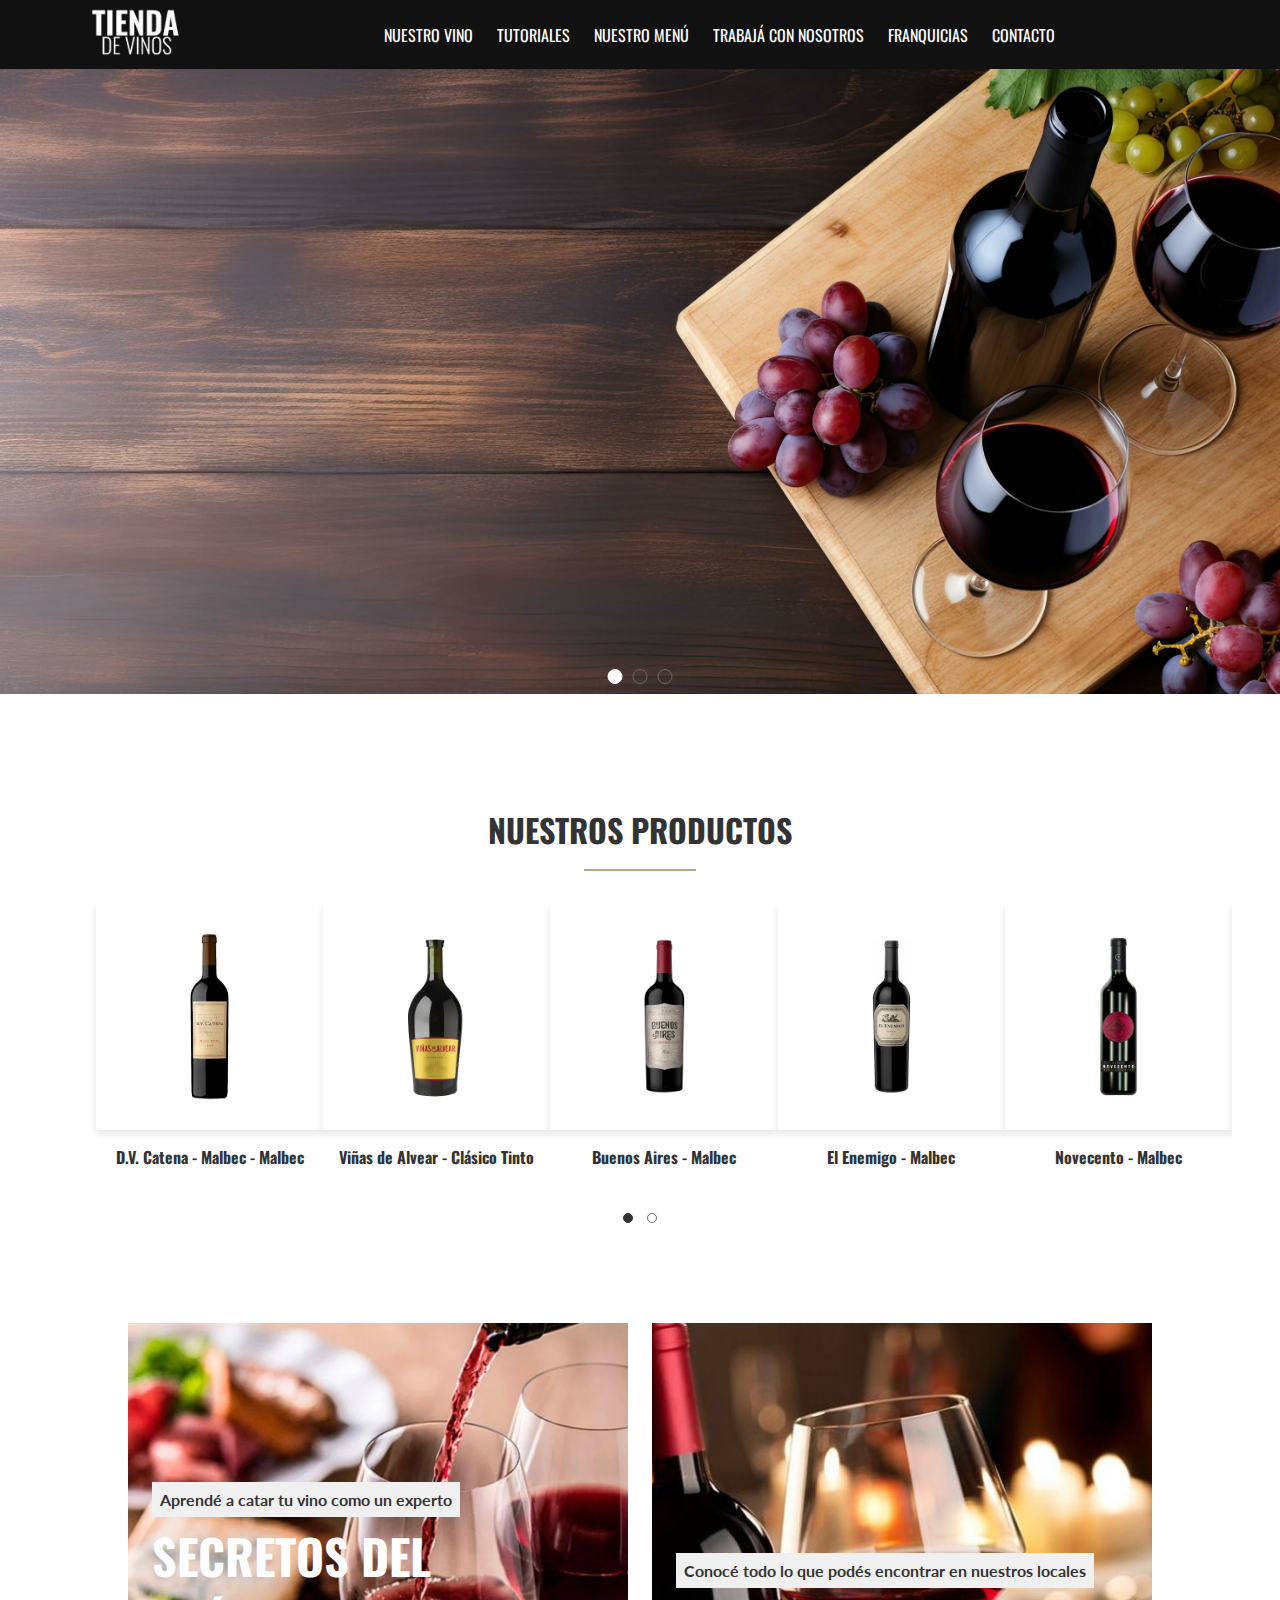
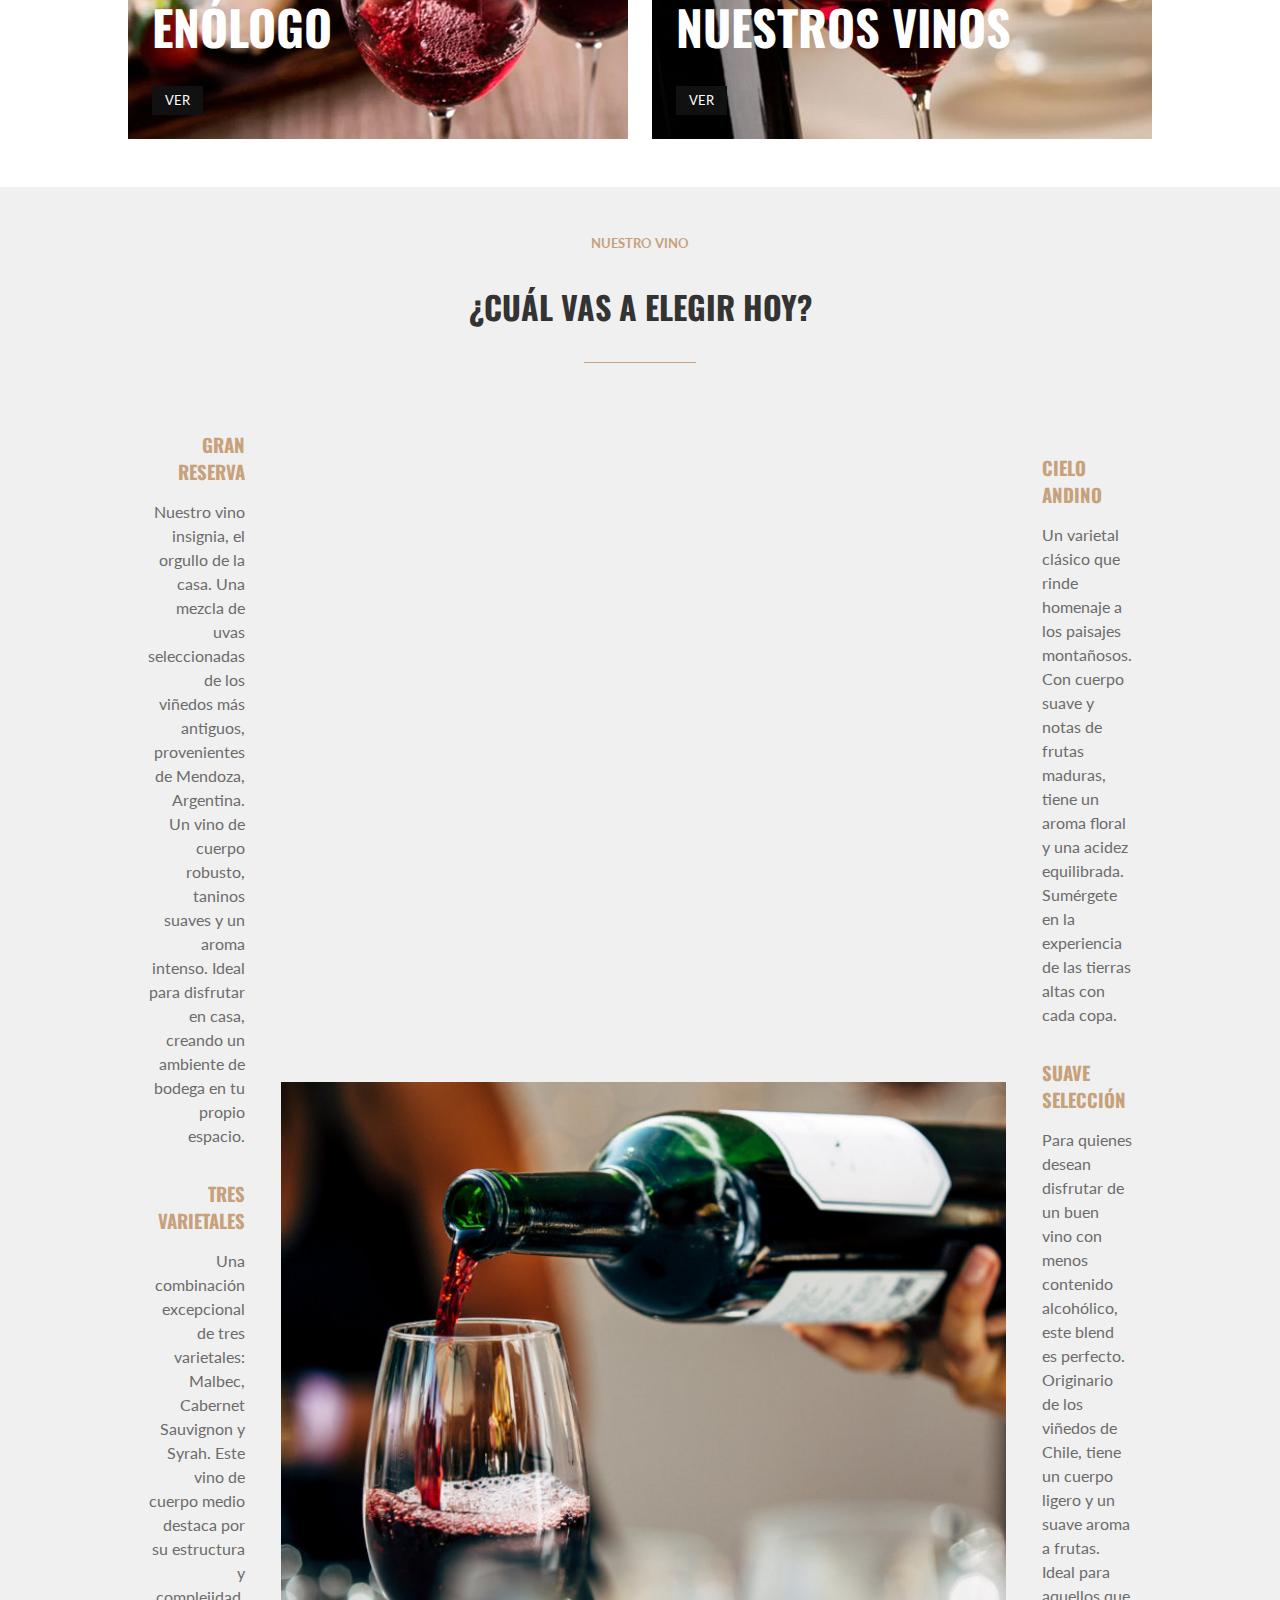
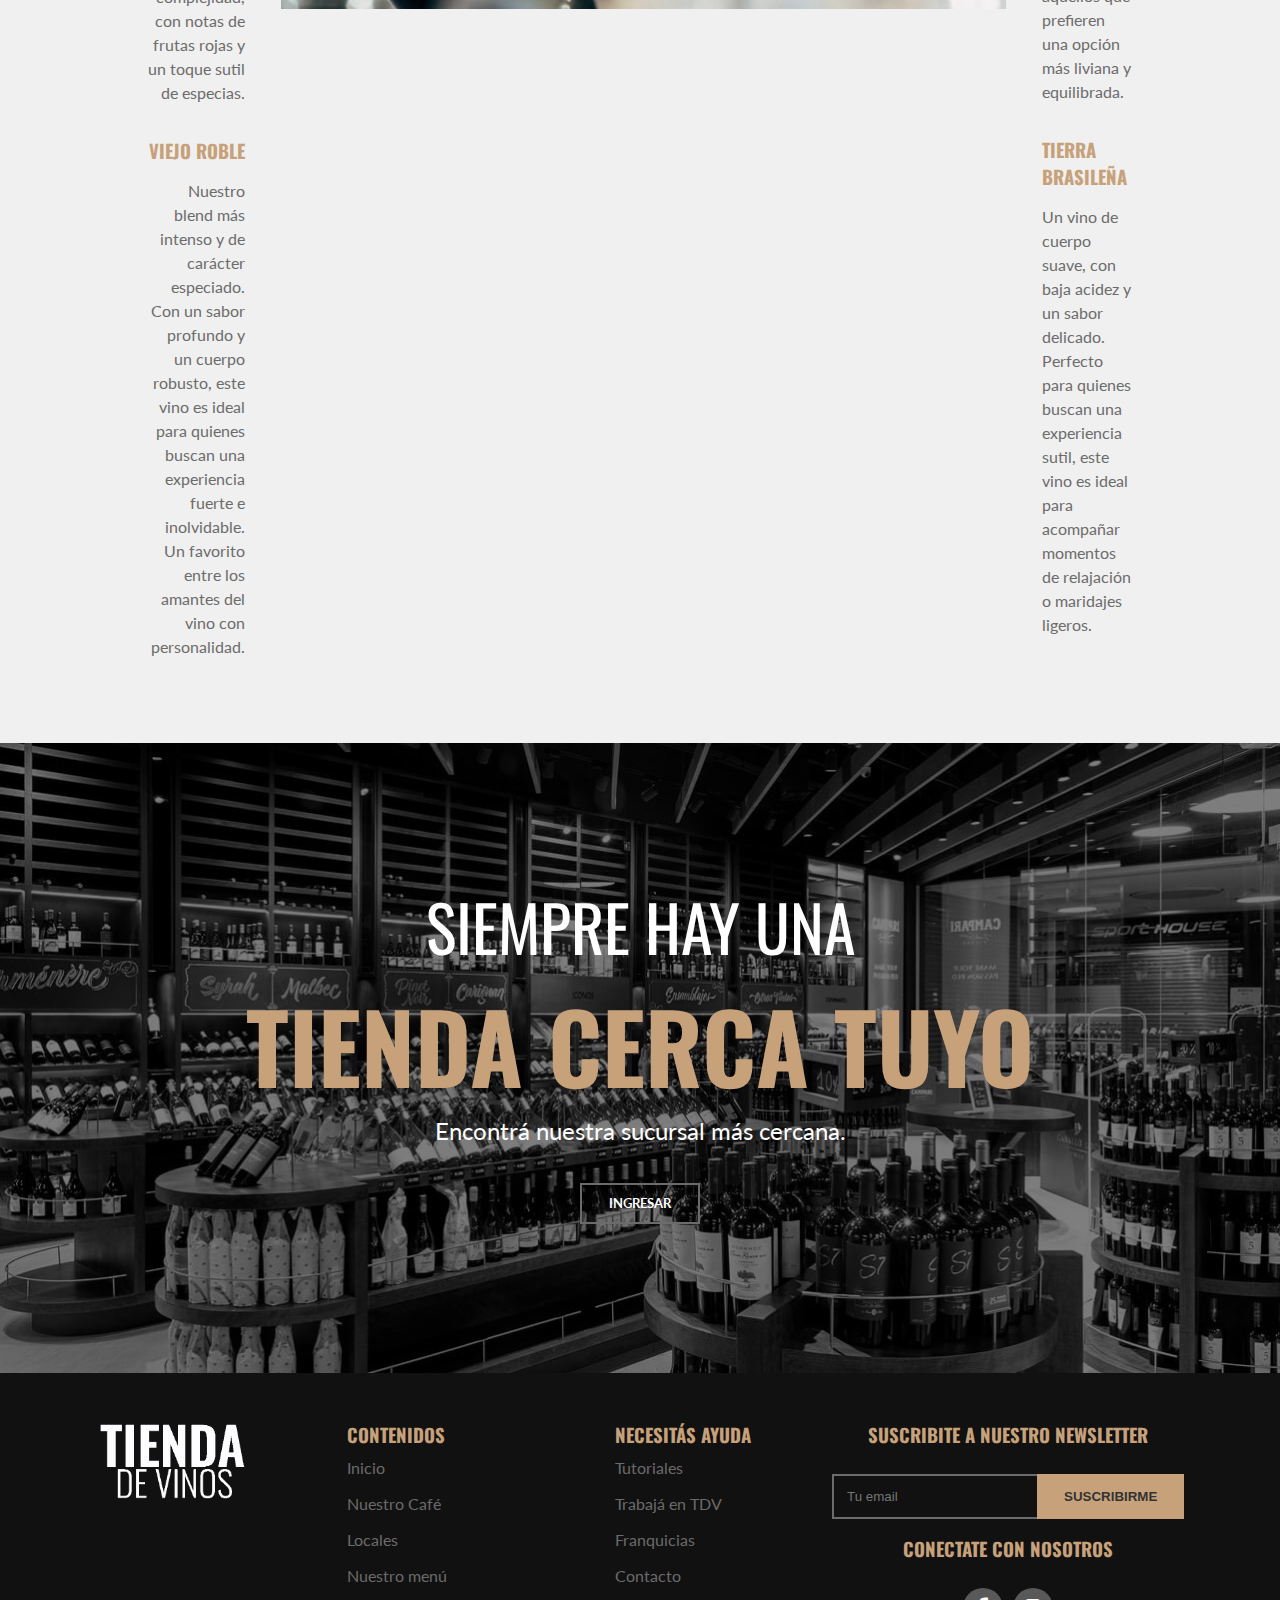
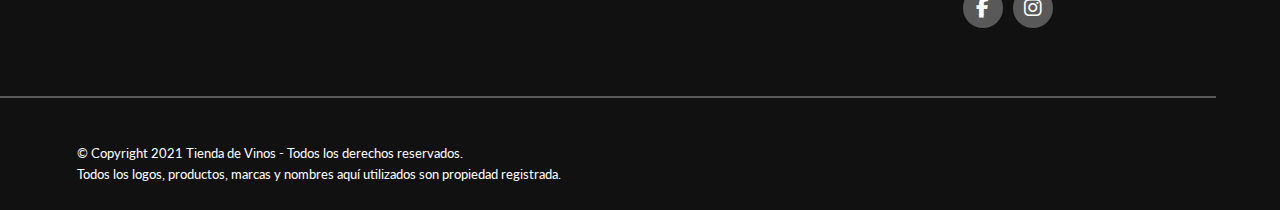
<file: views/index.html>
<!DOCTYPE html>
<html lang="es">
	<head>
		<meta charset="UTF-8" />
		<meta name="viewport" content="width=device-width, initial-scale=1.0" />
		<title>Tienda de Vinos - Inicio</title>
		<link rel="stylesheet" href="../css/styles.css" />
		<link
			href="https://fonts.googleapis.com/css2?family=Oswald:wght@400&family=Lato:wght@400&display=swap"
			rel="stylesheet"
		/>
		<link
			rel="stylesheet"
			href="https://cdnjs.cloudflare.com/ajax/libs/font-awesome/6.5.0/css/all.min.css"
		/>
	</head>
	<body>
		<!-- Navbar -->
		<header>
			<div class="header-container">
				<button class="menu-toggle" aria-label="Abrir menú">
					<span class="hamburger-icon"></span>
				</button>

				<div class="logo-container">
					<a href="index.html"
						><img
							src="../assets/img/logo.png"
							alt="Logo Tienda de Vinos"
							class="logo"
						/>
					</a>
				</div>

				<nav class="nav-menu">
					<ul class="nav-list">
						<li><a href="tienda.html">NUESTRO VINO</a></li>
						<li><a href="tutoriales.html">TUTORIALES</a></li>
						<li><a href="menu-tienda.html">NUESTRO MENÚ</a></li>
						<li>
							<a href="trabaja-en-tdc.html">TRABAJÁ CON NOSOTROS</a>
						</li>
						<li><a href="franquicias.html">FRANQUICIAS</a></li>
						<li><a href="contacto.html">CONTACTO</a></li>
					</ul>
				</nav>
			</div>

			<aside class="sidebar">
				<ul class="sidebar-list">
					<li><a class="first-li" href="index.html">INICIO</a></li>
					<li><a href="tienda.html">NUESTRO VINO</a></li>
					<li><a href="tutoriales.html">TUTORIALES</a></li>
					<li><a href="menu-tienda.html">NUESTRO MENÚ</a></li>
					<li>
						<a href="trabaja-en-tdc.html">TRABAJÁ CON NOSOTROS</a>
					</li>
					<li><a href="franquicias.html">FRANQUICIAS</a></li>
					<li><a href="contacto.html">CONTACTO</a></li>
				</ul>
			</aside>
		</header>

		<!-- Contenido de página -->
		<main>
			<!-- Sección Banner -->
			<section class="carousel">
				<div class="carousel-container">
					<!-- Slide 1 -->
					<div class="carousel-slide">
						<img src="../assets/img/slide-1.jpg" alt="Imagen 1" />
						<div class="carousel-text">
							<h2 class="title-banner">Tu vino preferido</h2>
							<h2>SIEMPRE CERCA</h2>
							<h3>
								Blends, varietales, vinos del mundo. Encontrá tu bodega
								más cercana y tentate con nuestros sabores.
							</h3>
							<a href="#" class="classic-button">ENCONTRANOS</a>
						</div>
					</div>
					<!-- Slide 2 -->
					<div class="carousel-slide">
						<img src="../assets/img/slide-2.jpg" alt="Imagen 2" />
						<div class="carousel-text">
							<h2 class="title-banner">Probá nuestras</h2>
							<h2>SELECCIONES</h2>
							<h3>100% varietales, ideales para cada ocasión</h3>
							<a href="#" class="classic-button">DESCUBRILAS</a>
						</div>
					</div>
					<!-- Slide 3 -->
					<div class="carousel-slide">
						<img src="../assets/img/slide-3.jpg" alt="Imagen 3" />
						<div class="carousel-text">
							<h2 class="title-banner">Desde 2007</h2>
							<h2>CREANDO TUS VINOS</h2>
							<h3>
								Años de experiencia cuidando cada paso del proceso.
							</h3>
						</div>
					</div>
				</div>

				<div class="carousel-navigation">
					<span class="prev">&#10094;</span>
					<span class="next">&#10095;</span>
				</div>

				<div class="carousel-indicators">
					<span class="dot"></span>
					<span class="dot"></span>
					<span class="dot"></span>
				</div>
			</section>

			<!-- Sección Slider de productos -->
			<section id="product-slider" class="slider">
				<h2>NUESTROS PRODUCTOS</h2>
				<div class="line"></div>
				<div class="slider-container">
					<div class="slider-wrapper">
						<div class="tienda-product-container">
							<div class="tienda-product">
								<div class="tienda-product-top">
									<a href="#" class="tienda-image-link">
										<img
											src="../assets/img/vino-11.jpg"
											alt="D.V. Catena"
											class="tienda-main-image"
										/>
									</a>
									<div class="tienda-hover-img">
										<a href="#">
											<img
												src="../assets/img/descripcion-vino-11.jpg"
												alt="Descripción del producto"
											/>
										</a>
									</div>
								</div>
							</div>
							<div class="tienda-names">
								<h3><a href="#">D.V. Catena - Malbec - Malbec</a></h3>
							</div>
						</div>

						<div class="tienda-product-container">
							<div class="tienda-product">
								<div class="tienda-product-top">
									<a href="#" class="tienda-image-link">
										<img
											src="../assets/img/vino-2.jpg"
											alt="Viñas de Alvear"
											class="tienda-main-image"
										/>
									</a>
									<div class="tienda-hover-img">
										<a href="#">
											<img
												src="../assets/img/descripcion-vino-2.jpg"
												alt="Descripción del producto"
											/>
										</a>
									</div>
								</div>
							</div>
							<div class="tienda-names">
								<h3><a href="#">Viñas de Alvear - Clásico Tinto</a></h3>
							</div>
						</div>

						<div class="tienda-product-container">
							<div class="tienda-product">
								<div class="tienda-product-top">
									<a href="#" class="tienda-image-link">
										<img
											src="../assets/img/vino-3.jpg"
											alt="Buenos Aires"
											class="tienda-main-image"
										/>
									</a>
									<div class="tienda-hover-img">
										<a href="#">
											<img
												src="../assets/img/descripcion-vino-3.jpg"
												alt="Descripción del producto"
											/>
										</a>
									</div>
								</div>
							</div>
							<div class="tienda-names">
								<h3><a href="#">Buenos Aires - Malbec</a></h3>
							</div>
						</div>

						<div class="tienda-product-container">
							<div class="tienda-product">
								<div class="tienda-product-top">
									<a href="#" class="tienda-image-link">
										<img
											src="../assets/img/vino-4.jpg"
											alt="El Enemigo"
											class="tienda-main-image"
										/>
									</a>
									<div class="tienda-hover-img">
										<a href="#">
											<img
												src="../assets/img/descripcion-vino-4.jpg"
												alt="Descripción del producto"
											/>
										</a>
									</div>
								</div>
							</div>
							<div class="tienda-names">
								<h3><a href="#">El Enemigo - Malbec</a></h3>
							</div>
						</div>

						<div class="tienda-product-container">
							<div class="tienda-product">
								<div class="tienda-product-top">
									<a href="#" class="tienda-image-link">
										<img
											src="../assets/img/vino-5.jpg"
											alt="Novecento"
											class="tienda-main-image"
										/>
									</a>
									<div class="tienda-hover-img">
										<a href="#">
											<img
												src="../assets/img/descripcion-vino-5.jpg"
												alt="Descripción del producto"
											/>
										</a>
									</div>
								</div>
							</div>
							<div class="tienda-names">
								<h3><a href="#">Novecento - Malbec</a></h3>
							</div>
						</div>

						<div class="tienda-product-container">
							<div class="tienda-product">
								<div class="tienda-product-top">
									<a href="#" class="tienda-image-link">
										<img
											src="../assets/img/vino-6.jpg"
											alt="Don Valentín"
											class="tienda-main-image"
										/>
									</a>
									<div class="tienda-hover-img">
										<a href="#">
											<img
												src="../assets/img/descripcion-vino-6.jpg"
												alt="Descripción del producto"
											/>
										</a>
									</div>
								</div>
							</div>
							<div class="tienda-names">
								<h3>
									<a href="#">Don Valentín - Cabernet Sauvignon</a>
								</h3>
							</div>
						</div>

						<div class="tienda-product-container">
							<div class="tienda-product">
								<div class="tienda-product-top">
									<a href="#" class="tienda-image-link">
										<img
											src="../assets/img/vino-7.jpg"
											alt="Cantus"
											class="tienda-main-image"
										/>
									</a>
									<div class="tienda-hover-img">
										<a href="#">
											<img
												src="../assets/img/descripcion-vino-7.jpg"
												alt="Descripción del producto"
											/>
										</a>
									</div>
								</div>
							</div>
							<div class="tienda-names">
								<h3><a href="#">Cantus - Malbec</a></h3>
							</div>
						</div>

						<div class="tienda-product-container">
							<div class="tienda-product">
								<div class="tienda-product-top">
									<a href="#" class="tienda-image-link">
										<img
											src="../assets/img/vino-8.jpg"
											alt="Rutini"
											class="tienda-main-image"
										/>
									</a>
									<div class="tienda-hover-img">
										<a href="#">
											<img
												src="../assets/img/descripcion-vino-8.jpg"
												alt="Descripción del producto"
											/>
										</a>
									</div>
								</div>
							</div>
							<div class="tienda-names">
								<h3><a href="#">Rutini - Cabernet - Malbec</a></h3>
							</div>
						</div>

						<div class="tienda-product-container">
							<div class="tienda-product">
								<div class="tienda-product-top">
									<a href="#" class="tienda-image-link">
										<img
											src="../assets/img/vino-9.jpg"
											alt="Trumpeter"
											class="tienda-main-image"
										/>
									</a>
									<div class="tienda-hover-img">
										<a href="#">
											<img
												src="../assets/img/descripcion-vino-9.jpg"
												alt="Descripción del producto"
											/>
										</a>
									</div>
								</div>
							</div>
							<div class="tienda-names">
								<h3><a href="#">Trumpeter - Malbec</a></h3>
							</div>
						</div>

						<div class="tienda-product-container">
							<div class="tienda-product">
								<div class="tienda-product-top">
									<a href="#" class="tienda-image-link">
										<img
											src="../assets/img/vino-10.jpg"
											alt="Bianchi"
											class="tienda-main-image"
										/>
									</a>
									<div class="tienda-hover-img">
										<a href="#">
											<img
												src="../assets/img/descripcion-vino-10.jpg"
												alt="Descripción del producto"
											/>
										</a>
									</div>
								</div>
							</div>
							<div class="tienda-names">
								<h3><a href="#">Bianchi - Malbec</a></h3>
							</div>
						</div>
					</div>
				</div>
				<div class="arrows">
					<button class="prev" onclick="moveSlide(-1)">&#10094;</button>
					<button class="next" onclick="moveSlide(1)">&#10095;</button>
				</div>
				<div class="dots">
					<span class="dot"></span>
					<span class="dot"></span>
				</div>
			</section>

			<!-- Sección Nuestros tutoriales -->
			<section class="tutorials-section">
				<div class="tutorial-card">
					<div class="tutorial-card-content">
						<h3 class="card-subtitle">
							Aprendé a catar tu vino como un experto
						</h3>
						<h2 class="card-title">SECRETOS DEL ENÓLOGO</h2>
						<a href="#" class="tutorial-button">VER</a>
					</div>
				</div>
				<div class="tutorial-card">
					<div class="tutorial-card-content">
						<h3 class="card-subtitle">
							Conocé todo lo que podés encontrar en nuestros locales
						</h3>
						<h2 class="card-title">NUESTROS VINOS</h2>
						<a href="#" class="tutorial-button">VER</a>
					</div>
				</div>
			</section>

			<!-- Sección Nuestros Vino -->
			<section class="our-wine">
				<h5>NUESTRO VINO</h5>
				<h2>¿CUÁL VAS A ELEGIR HOY?</h2>
				<div class="line"></div>
				<div class="our-wine-container">
					<div class="text-column right-aligned">
						<div class="our-wine-text">
							<h3>GRAN RESERVA</h3>
							<p>
								Nuestro vino insignia, el orgullo de la casa. Una mezcla
								de uvas seleccionadas de los viñedos más antiguos,
								provenientes de Mendoza, Argentina. Un vino de cuerpo
								robusto, taninos suaves y un aroma intenso. Ideal para
								disfrutar en casa, creando un ambiente de bodega en tu
								propio espacio.
							</p>
						</div>
						<div class="our-wine-text">
							<h3>TRES VARIETALES</h3>
							<p>
								Una combinación excepcional de tres varietales: Malbec,
								Cabernet Sauvignon y Syrah. Este vino de cuerpo medio
								destaca por su estructura y complejidad, con notas de
								frutas rojas y un toque sutil de especias.
							</p>
						</div>
						<div class="our-wine-text">
							<h3>VIEJO ROBLE</h3>
							<p>
								Nuestro blend más intenso y de carácter especiado. Con
								un sabor profundo y un cuerpo robusto, este vino es
								ideal para quienes buscan una experiencia fuerte e
								inolvidable. Un favorito entre los amantes del vino con
								personalidad.
							</p>
						</div>
					</div>

					<div class="central-image">
						<img
							src="../assets/img/our-wine.jpg"
							alt="Imagen de nuestro vino"
						/>
					</div>

					<div class="text-column left-aligned">
						<div class="our-wine-text">
							<h3>CIELO ANDINO</h3>
							<p>
								Un varietal clásico que rinde homenaje a los paisajes
								montañosos. Con cuerpo suave y notas de frutas maduras,
								tiene un aroma floral y una acidez equilibrada.
								Sumérgete en la experiencia de las tierras altas con
								cada copa.
							</p>
						</div>
						<div class="our-wine-text">
							<h3>SUAVE SELECCIÓN</h3>
							<p>
								Para quienes desean disfrutar de un buen vino con menos
								contenido alcohólico, este blend es perfecto. Originario
								de los viñedos de Chile, tiene un cuerpo ligero y un
								suave aroma a frutas. Ideal para aquellos que prefieren
								una opción más liviana y equilibrada.
							</p>
						</div>
						<div class="our-wine-text">
							<h3>TIERRA BRASILEÑA</h3>
							<p>
								Un vino de cuerpo suave, con baja acidez y un sabor
								delicado. Perfecto para quienes buscan una experiencia
								sutil, este vino es ideal para acompañar momentos de
								relajación o maridajes ligeros.
							</p>
						</div>
					</div>
				</div>
			</section>

			<!-- Sección Encontrá tu tienda -->
			<section class="store-finder">
				<div class="background-image"></div>
				<div class="overlay">
					<p class="pre-title">SIEMPRE HAY UNA</p>
					<h2 class="title">TIENDA CERCA TUYO</h2>
					<p class="subtitle">Encontrá nuestra sucursal más cercana.</p>
					<button class="classic-button">INGRESAR</button>
				</div>
			</section>
		</main>

		<!-- Footer -->
		<footer>
			<div class="footer-top-container">
				<div class="footer-logo-container">
					<img
						src="../assets/img/logo.png"
						alt="Logo Tienda de Vinos"
						class="footer-logo"
					/>
				</div>
				<div class="footer-links">
					<div class="footer-section">
						<h3>CONTENIDOS</h3>
						<ul>
							<li><a href="index.html">Inicio</a></li>
							<li><a href="tienda.html">Nuestro Café</a></li>
							<li><a href="#">Locales</a></li>
							<li><a href="menu-tienda.html">Nuestro menú</a></li>
						</ul>
					</div>
					<div class="footer-section">
						<h3>NECESITÁS AYUDA</h3>
						<ul>
							<li><a href="tutoriales.html">Tutoriales</a></li>
							<li><a href="trabaja-en-tdc.html">Trabajá en TDV</a></li>
							<li><a href="franquicias.html">Franquicias</a></li>
							<li><a href="contacto.html">Contacto</a></li>
						</ul>
					</div>
				</div>
				<div class="footer-newsletter">
					<h3>SUSCRIBITE A NUESTRO NEWSLETTER</h3>
					<div class="newsletter-input-container">
						<input type="email" placeholder="Tu email" />
						<button type="button" class="subscribe-button">
							SUSCRIBIRME
						</button>
					</div>
					<h3>CONECTATE CON NOSOTROS</h3>
					<div class="footer-social-icons">
						<a href="#"><i class="fab fa-facebook-f"></i></a>
						<a href="#"><i class="fab fa-instagram"></i></a>
					</div>
				</div>
			</div>
			<hr class="footer-divider" />
			<div class="footer-bottom-container">
				<p>
					© Copyright 2021 Tienda de Vinos - Todos los derechos reservados.
				</p>
				<p>
					Todos los logos, productos, marcas y nombres aquí utilizados son
					propiedad registrada.
				</p>
			</div>
		</footer>

		<script>
			// Script para abrir aside
			const menuToggle = document.querySelector('.menu-toggle');
			const sidebar = document.querySelector('.sidebar');

			menuToggle.addEventListener('click', () => {
				sidebar.classList.toggle('open');
				menuToggle.classList.toggle('open');
			});

			// Script para el Banner
			document.addEventListener('DOMContentLoaded', function () {
				let slideIndex = 0;
				const slides = document.querySelectorAll('.carousel-slide');
				const dots = document.querySelectorAll('.carousel-indicators .dot');

				function showSlide(index) {
					if (index >= slides.length) slideIndex = 0;
					if (index < 0) slideIndex = slides.length - 1;

					slides.forEach((slide) => {
						slide.style.display = 'none';
						slide
							.querySelector('.carousel-text')
							.classList.remove('active');
					});
					dots.forEach((dot) => dot.classList.remove('active'));
					slides[slideIndex].style.display = 'block';
					slides[slideIndex]
						.querySelector('.carousel-text')
						.classList.add('active');
					dots[slideIndex].classList.add('active');
				}

				showSlide(slideIndex);

				function nextSlide() {
					showSlide(++slideIndex);
				}

				function prevSlide() {
					showSlide(--slideIndex);
				}

				document
					.querySelector('.next')
					.addEventListener('click', nextSlide);
				document
					.querySelector('.prev')
					.addEventListener('click', prevSlide);

				dots.forEach((dot, i) => {
					dot.addEventListener('click', () => {
						slideIndex = i;
						showSlide(slideIndex);
					});
				});
			});

			// Script para el slider de productos
			let productSlideIndex = 0;
			const productsPerPage = 5;
			const totalProducts = 10;

			function showProductSlide() {
				const sliderWrapper = document.querySelector('.slider-wrapper');

				const offset = -(
					productSlideIndex *
					(100 / (totalProducts / productsPerPage))
				);

				sliderWrapper.style.transform = `translateX(${offset}%)`;
				updateDots();
			}

			function moveSlide(n) {
				productSlideIndex += n;

				if (productSlideIndex >= totalProducts / productsPerPage) {
					productSlideIndex = 0;
				} else if (productSlideIndex < 0) {
					productSlideIndex = totalProducts / productsPerPage - 1;
				}

				showProductSlide();
			}

			function currentSlide(n) {
				productSlideIndex = n;
				showProductSlide();
			}

			function updateDots() {
				const productDots = document.querySelectorAll('.dots .dot');

				productDots.forEach((dot) => dot.classList.remove('active'));

				productDots[productSlideIndex].classList.add('active');
			}

			document
				.querySelector('.next')
				.addEventListener('click', () => moveSlide(1));
			document
				.querySelector('.prev')
				.addEventListener('click', () => moveSlide(-1));

			const productDots = document.querySelectorAll('.dots .dot');
			productDots.forEach((dot, index) => {
				dot.addEventListener('click', () => currentSlide(index));
			});
			showProductSlide();
		</script>
	</body>
</html>
</file>
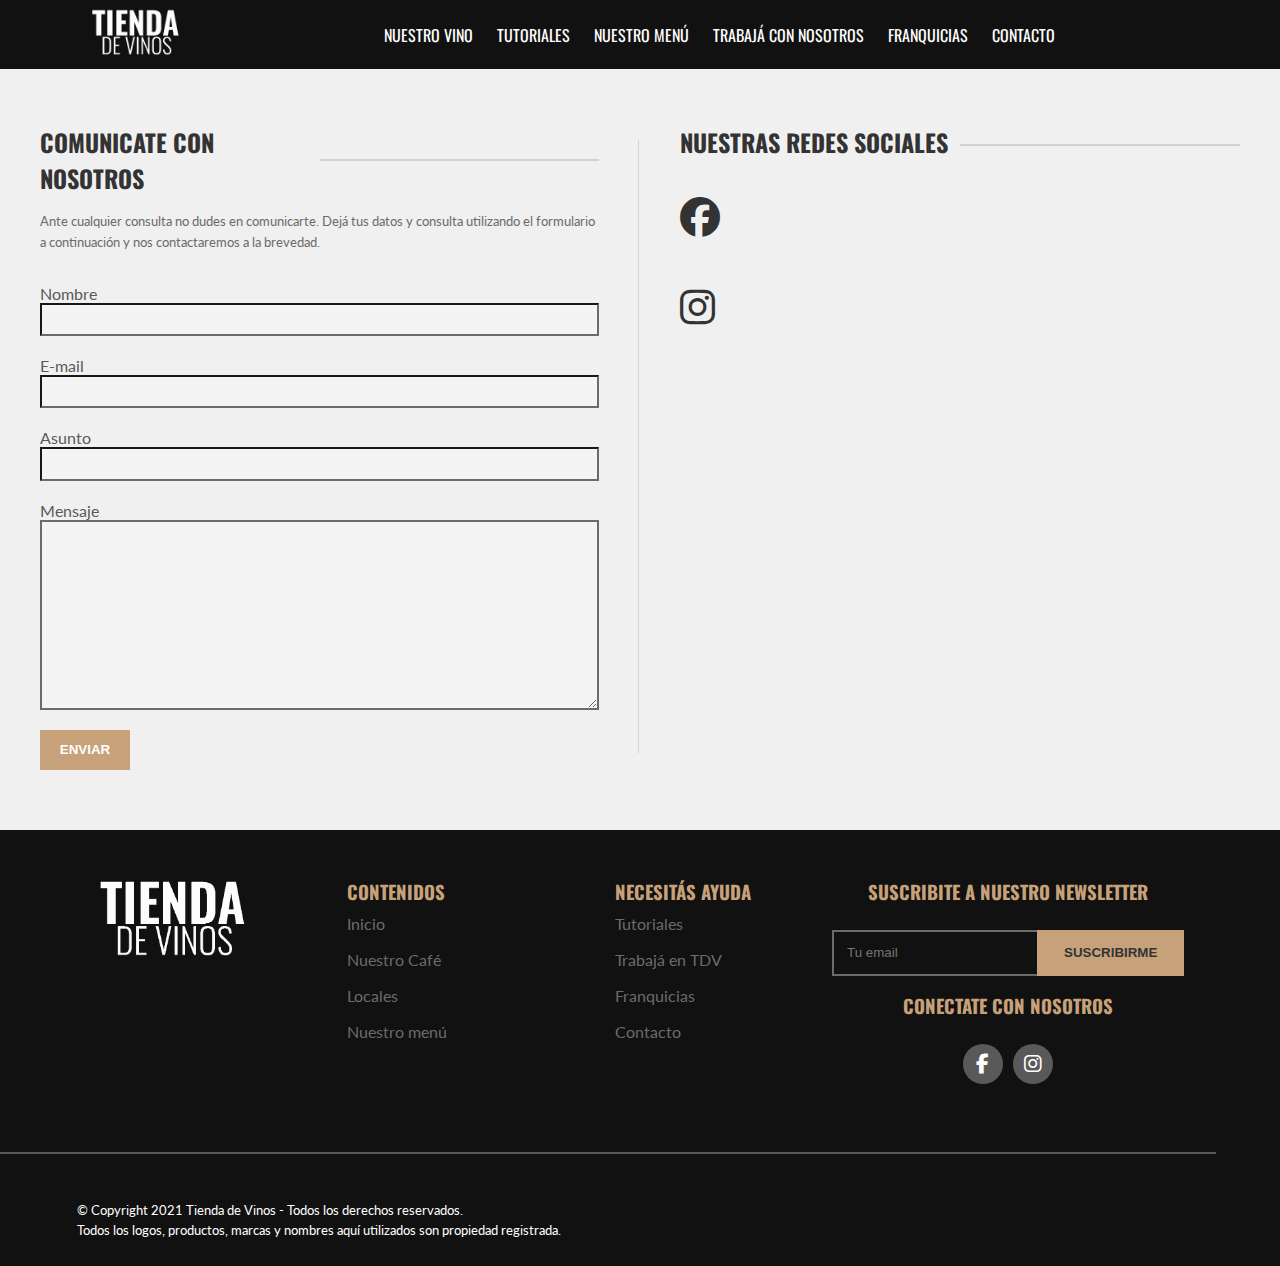
<file: views/contacto.html>
<!DOCTYPE html>
<html lang="es">
	<head>
		<meta charset="UTF-8" />
		<meta name="viewport" content="width=device-width, initial-scale=1.0" />
		<title>Tienda de Vinos - Inicio</title>
		<link rel="stylesheet" href="../css/styles.css" />
		<link
			href="https://fonts.googleapis.com/css2?family=Oswald:wght@400&family=Lato:wght@400&display=swap"
			rel="stylesheet"
		/>
		<link
			rel="stylesheet"
			href="https://cdnjs.cloudflare.com/ajax/libs/font-awesome/6.5.0/css/all.min.css"
		/>
	</head>
	<body>
		<!-- Navbar -->
		<header>
			<div class="header-container">
				<button class="menu-toggle" aria-label="Abrir menú">
					<span class="hamburger-icon"></span>
				</button>

				<div class="logo-container">
					<a href="index.html"
						><img
							src="../assets/img/logo.png"
							alt="Logo Tienda de Vinos"
							class="logo"
						/>
					</a>
				</div>

				<nav class="nav-menu">
					<ul class="nav-list">
						<li><a href="tienda.html">NUESTRO VINO</a></li>
						<li><a href="tutoriales.html">TUTORIALES</a></li>
						<li><a href="menu-tienda.html">NUESTRO MENÚ</a></li>
						<li>
							<a href="trabaja-en-tdc.html">TRABAJÁ CON NOSOTROS</a>
						</li>
						<li><a href="franquicias.html">FRANQUICIAS</a></li>
						<li><a href="contacto.html">CONTACTO</a></li>
					</ul>
				</nav>
			</div>

			<aside class="sidebar">
				<ul class="sidebar-list">
					<li><a class="first-li" href="index.html">INICIO</a></li>
					<li><a href="tienda.html">NUESTRO VINO</a></li>
					<li><a href="tutoriales.html">TUTORIALES</a></li>
					<li><a href="menu-tienda.html">NUESTRO MENÚ</a></li>
					<li>
						<a href="trabaja-en-tdc.html">TRABAJÁ CON NOSOTROS</a>
					</li>
					<li><a href="franquicias.html">FRANQUICIAS</a></li>
					<li><a href="contacto.html">CONTACTO</a></li>
				</ul>
			</aside>
		</header>

		<!-- Contenido de la pagina -->
		<main>
			<div class="containerform">
				<div class="leftColumn padding-vertical">
					<div>
						<div class="titleContainer">
							<div class="h4Container">
								<h4 class="contactTitle">COMUNICATE CON NOSOTROS</h4>
							</div>
							<div class="lineContainer">
								<hr class="hrStyles" />
							</div>
						</div>
						<div>
							<p class="paragraphStyles">
								Ante cualquier consulta no dudes en comunicarte. Dejá
								tus datos y consulta utilizando el formulario a
								continuación y nos contactaremos a la brevedad.
							</p>
						</div>
						<div>
							<form class="form">
								<label class="labelStyles" for="nombre">Nombre</label>
								<input
									class="inputStyles"
									type="text"
									id="nombre"
									required
								/>

								<label class="labelStyles" for="email">E-mail</label>
								<input
									class="inputStyles"
									type="email"
									id="email"
									required
								/>

								<label class="labelStyles" for="asunto">Asunto</label>
								<input
									class="inputStyles"
									type="text"
									id="asunto"
									required
								/>

								<label class="labelStyles" for="mensaje">Mensaje</label>
								<textarea
									name=""
									id=""
									class="inputStyles textareaTCV"
								></textarea>

								<button class="buttonStyles" type="submit">
									ENVIAR
								</button>
							</form>
						</div>
					</div>
				</div>

				<div class="rightColumn padding-vertical">
					<div class="titleContainer">
						<div class="h4Container">
							<h4 class="contactTitle">NUESTRAS REDES SOCIALES</h4>
						</div>
						<div class="lineContainer">
							<hr class="hrStyles" />
						</div>
					</div>
					<div style="padding-top: 1em">
						<div>
							<span
								class="vc_icon_element-icon fab fa-facebook iconStyles"
							></span>
						</div>
						<div>
							<span
								class="vc_icon_element-icon fab fa-instagram vc_icon_element-instagram iconStyles"
							></span>
						</div>
					</div>
				</div>
			</div>
		</main>

		<!-- Footer -->
		<footer>
			<div class="footer-top-container">
				<div class="footer-logo-container">
					<img
						src="../assets/img/logo.png"
						alt="Logo Tienda de Vinos"
						class="footer-logo"
					/>
				</div>
				<div class="footer-links">
					<div class="footer-section">
						<h3>CONTENIDOS</h3>
						<ul>
							<li><a href="index.html">Inicio</a></li>
							<li><a href="tienda.html">Nuestro Café</a></li>
							<li><a href="#">Locales</a></li>
							<li><a href="menu-tienda.html">Nuestro menú</a></li>
						</ul>
					</div>
					<div class="footer-section">
						<h3>NECESITÁS AYUDA</h3>
						<ul>
							<li><a href="tutoriales.html">Tutoriales</a></li>
							<li><a href="trabaja-en-tdc.html">Trabajá en TDV</a></li>
							<li><a href="franquicias.html">Franquicias</a></li>
							<li><a href="contacto.html">Contacto</a></li>
						</ul>
					</div>
				</div>
				<div class="footer-newsletter">
					<h3>SUSCRIBITE A NUESTRO NEWSLETTER</h3>
					<div class="newsletter-input-container">
						<input type="email" placeholder="Tu email" />
						<button type="button" class="subscribe-button">
							SUSCRIBIRME
						</button>
					</div>
					<h3>CONECTATE CON NOSOTROS</h3>
					<div class="footer-social-icons">
						<a href="#"><i class="fab fa-facebook-f"></i></a>
						<a href="#"><i class="fab fa-instagram"></i></a>
					</div>
				</div>
			</div>
			<hr class="footer-divider" />
			<div class="footer-bottom-container">
				<p>
					© Copyright 2021 Tienda de Vinos - Todos los derechos reservados.
				</p>
				<p>
					Todos los logos, productos, marcas y nombres aquí utilizados son
					propiedad registrada.
				</p>
			</div>
		</footer>
		<script>
			// Script para abrir aside
			const menuToggle = document.querySelector('.menu-toggle');
			const sidebar = document.querySelector('.sidebar');

			menuToggle.addEventListener('click', () => {
				sidebar.classList.toggle('open');
				menuToggle.classList.toggle('open');
			});
		</script>
	</body>
</html>
</file>
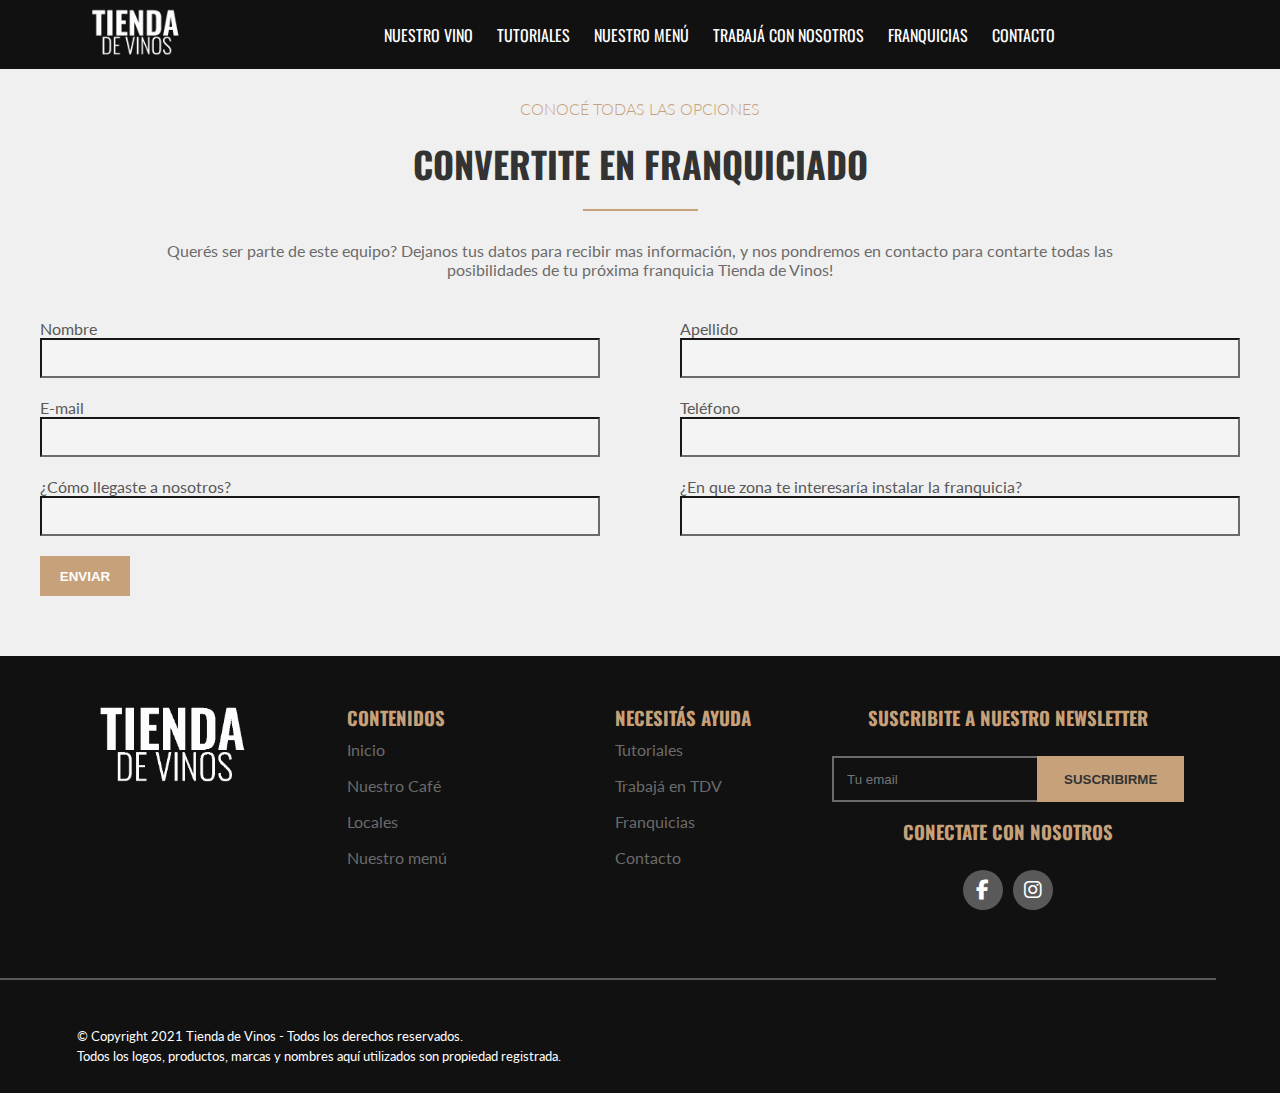
<file: views/franquicias.html>
<!DOCTYPE html>
<html lang="es">
	<head>
		<meta charset="UTF-8" />
		<meta name="viewport" content="width=device-width, initial-scale=1.0" />
		<title>Tienda de Vinos - Inicio</title>
		<link rel="stylesheet" href="../css/styles.css" />
		<link
			href="https://fonts.googleapis.com/css2?family=Oswald:wght@400&family=Lato:wght@400&display=swap"
			rel="stylesheet"
		/>
		<link
			rel="stylesheet"
			href="https://cdnjs.cloudflare.com/ajax/libs/font-awesome/6.5.0/css/all.min.css"
		/>
	</head>
	<body>
		<!-- Navbar -->
		<header>
			<div class="header-container">
				<button class="menu-toggle" aria-label="Abrir menú">
					<span class="hamburger-icon"></span>
				</button>

				<div class="logo-container">
					<a href="index.html"
						><img
							src="../assets/img/logo.png"
							alt="Logo Tienda de Vinos"
							class="logo"
						/>
					</a>
				</div>

				<nav class="nav-menu">
					<ul class="nav-list">
						<li><a href="tienda.html">NUESTRO VINO</a></li>
						<li><a href="tutoriales.html">TUTORIALES</a></li>
						<li><a href="menu-tienda.html">NUESTRO MENÚ</a></li>
						<li>
							<a href="trabaja-en-tdc.html">TRABAJÁ CON NOSOTROS</a>
						</li>
						<li><a href="franquicias.html">FRANQUICIAS</a></li>
						<li><a href="contacto.html">CONTACTO</a></li>
					</ul>
				</nav>
			</div>

			<aside class="sidebar">
				<ul class="sidebar-list">
					<li><a class="first-li" href="index.html">INICIO</a></li>
					<li><a href="tienda.html">NUESTRO VINO</a></li>
					<li><a href="tutoriales.html">TUTORIALES</a></li>
					<li><a href="menu-tienda.html">NUESTRO MENÚ</a></li>
					<li>
						<a href="trabaja-en-tdc.html">TRABAJÁ CON NOSOTROS</a>
					</li>
					<li><a href="franquicias.html">FRANQUICIAS</a></li>
					<li><a href="contacto.html">CONTACTO</a></li>
				</ul>
			</aside>
		</header>

		<!-- Contenido de página -->
		<main>
			<div>
				<div class="franchiseAndTDC-heading">
					<h5 class="franchiseAndTDC-subtitle">
						CONOCÉ TODAS LAS OPCIONES
					</h5>
					<h4 class="franchiseAndTDC-title">CONVERTITE EN FRANQUICIADO</h4>
					<div><hr class="franchiseAndTDC-divider-line" /></div>
					<p class="franchiseAndTDC-description">
						Querés ser parte de este equipo? Dejanos tus datos para
						recibir mas información, y nos pondremos en contacto para
						contarte todas las posibilidades de tu próxima franquicia
						Tienda de Vinos!
					</p>
				</div>
				<form action="">
					<div class="containerform">
						<div class="leftColumn no-line">
							<label class="labelStyles" for="">Nombre</label>
							<input
								class="inputStyles inputStyleFranchise"
								type="text"
								required
							/>
							<label class="labelStyles" for="">E-mail</label>
							<input
								class="inputStyles inputStyleFranchise"
								type="email"
								required
							/>
							<label class="labelStyles" for=""
								>¿Cómo llegaste a nosotros?</label
							>
							<input
								class="inputStyles inputStyleFranchise"
								type="text"
								required
							/>
						</div>
						<div class="rightColumn no-line">
							<label class="labelStyles" for="">Apellido</label>
							<input
								class="inputStyles inputStyleFranchise"
								type="text"
								required
							/>
							<label class="labelStyles" for="">Teléfono</label>
							<input
								class="inputStyles inputStyleFranchise"
								type="tel"
								required
							/>
							<label class="labelStyles" for=""
								>¿En que zona te interesaría instalar la franquicia?
							</label>
							<input
								class="inputStyles inputStyleFranchise"
								type="text"
								required
							/>
						</div>
					</div>
					<div class="containerButton">
						<button class="buttonStyles" type="submit">ENVIAR</button>
					</div>
				</form>
			</div>
		</main>

		<!-- Footer -->
		<footer>
			<div class="footer-top-container">
				<div class="footer-logo-container">
					<img
						src="../assets/img/logo.png"
						alt="Logo Tienda de Vinos"
						class="footer-logo"
					/>
				</div>
				<div class="footer-links">
					<div class="footer-section">
						<h3>CONTENIDOS</h3>
						<ul>
							<li><a href="index.html">Inicio</a></li>
							<li><a href="tienda.html">Nuestro Café</a></li>
							<li><a href="#">Locales</a></li>
							<li><a href="menu-tienda.html">Nuestro menú</a></li>
						</ul>
					</div>
					<div class="footer-section">
						<h3>NECESITÁS AYUDA</h3>
						<ul>
							<li><a href="tutoriales.html">Tutoriales</a></li>
							<li><a href="trabaja-en-tdc.html">Trabajá en TDV</a></li>
							<li><a href="franquicias.html">Franquicias</a></li>
							<li><a href="contacto.html">Contacto</a></li>
						</ul>
					</div>
				</div>
				<div class="footer-newsletter">
					<h3>SUSCRIBITE A NUESTRO NEWSLETTER</h3>
					<div class="newsletter-input-container">
						<input type="email" placeholder="Tu email" />
						<button type="button" class="subscribe-button">
							SUSCRIBIRME
						</button>
					</div>
					<h3>CONECTATE CON NOSOTROS</h3>
					<div class="footer-social-icons">
						<a href="#"><i class="fab fa-facebook-f"></i></a>
						<a href="#"><i class="fab fa-instagram"></i></a>
					</div>
				</div>
			</div>
			<hr class="footer-divider" />
			<div class="footer-bottom-container">
				<p>
					© Copyright 2021 Tienda de Vinos - Todos los derechos reservados.
				</p>
				<p>
					Todos los logos, productos, marcas y nombres aquí utilizados son
					propiedad registrada.
				</p>
			</div>
		</footer>
		<script>
			// Script para abrir aside
			const menuToggle = document.querySelector('.menu-toggle');
			const sidebar = document.querySelector('.sidebar');

			menuToggle.addEventListener('click', () => {
				sidebar.classList.toggle('open');
				menuToggle.classList.toggle('open');
			});
		</script>
	</body>
</html>
</file>
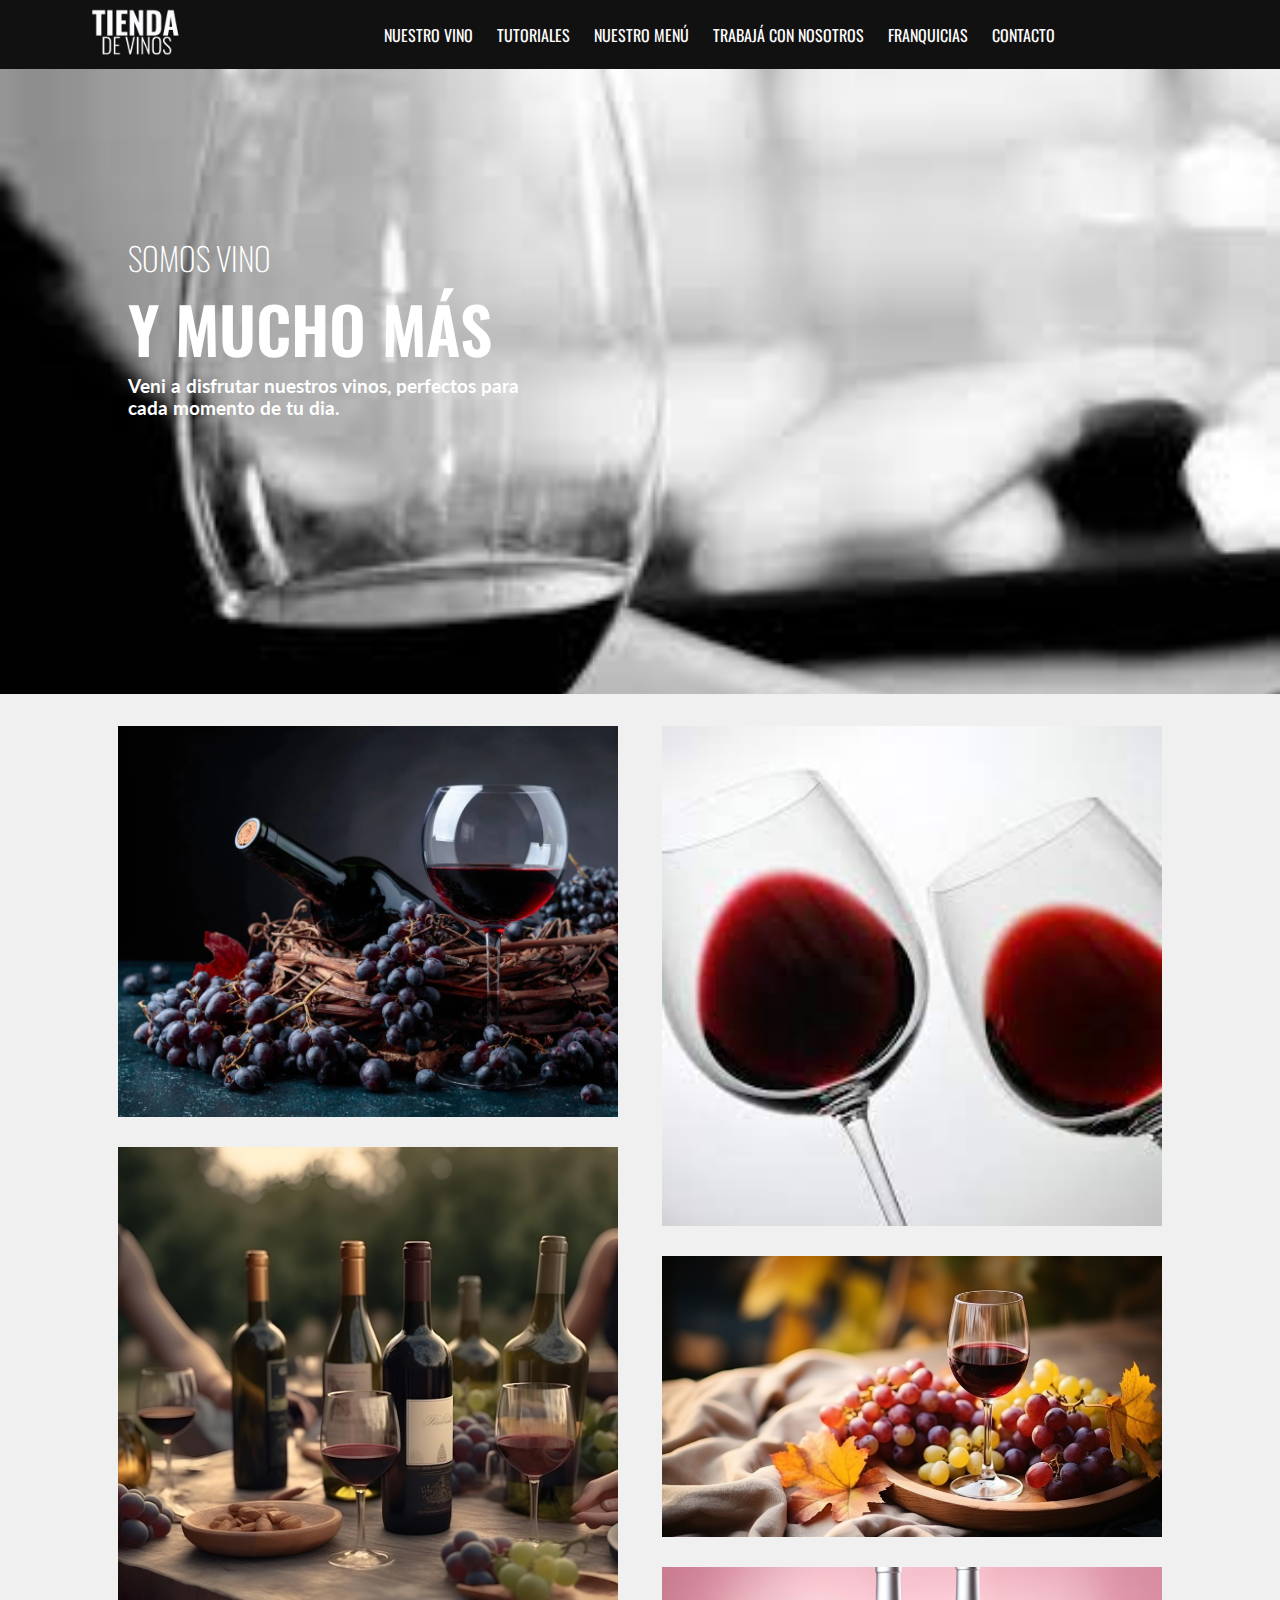
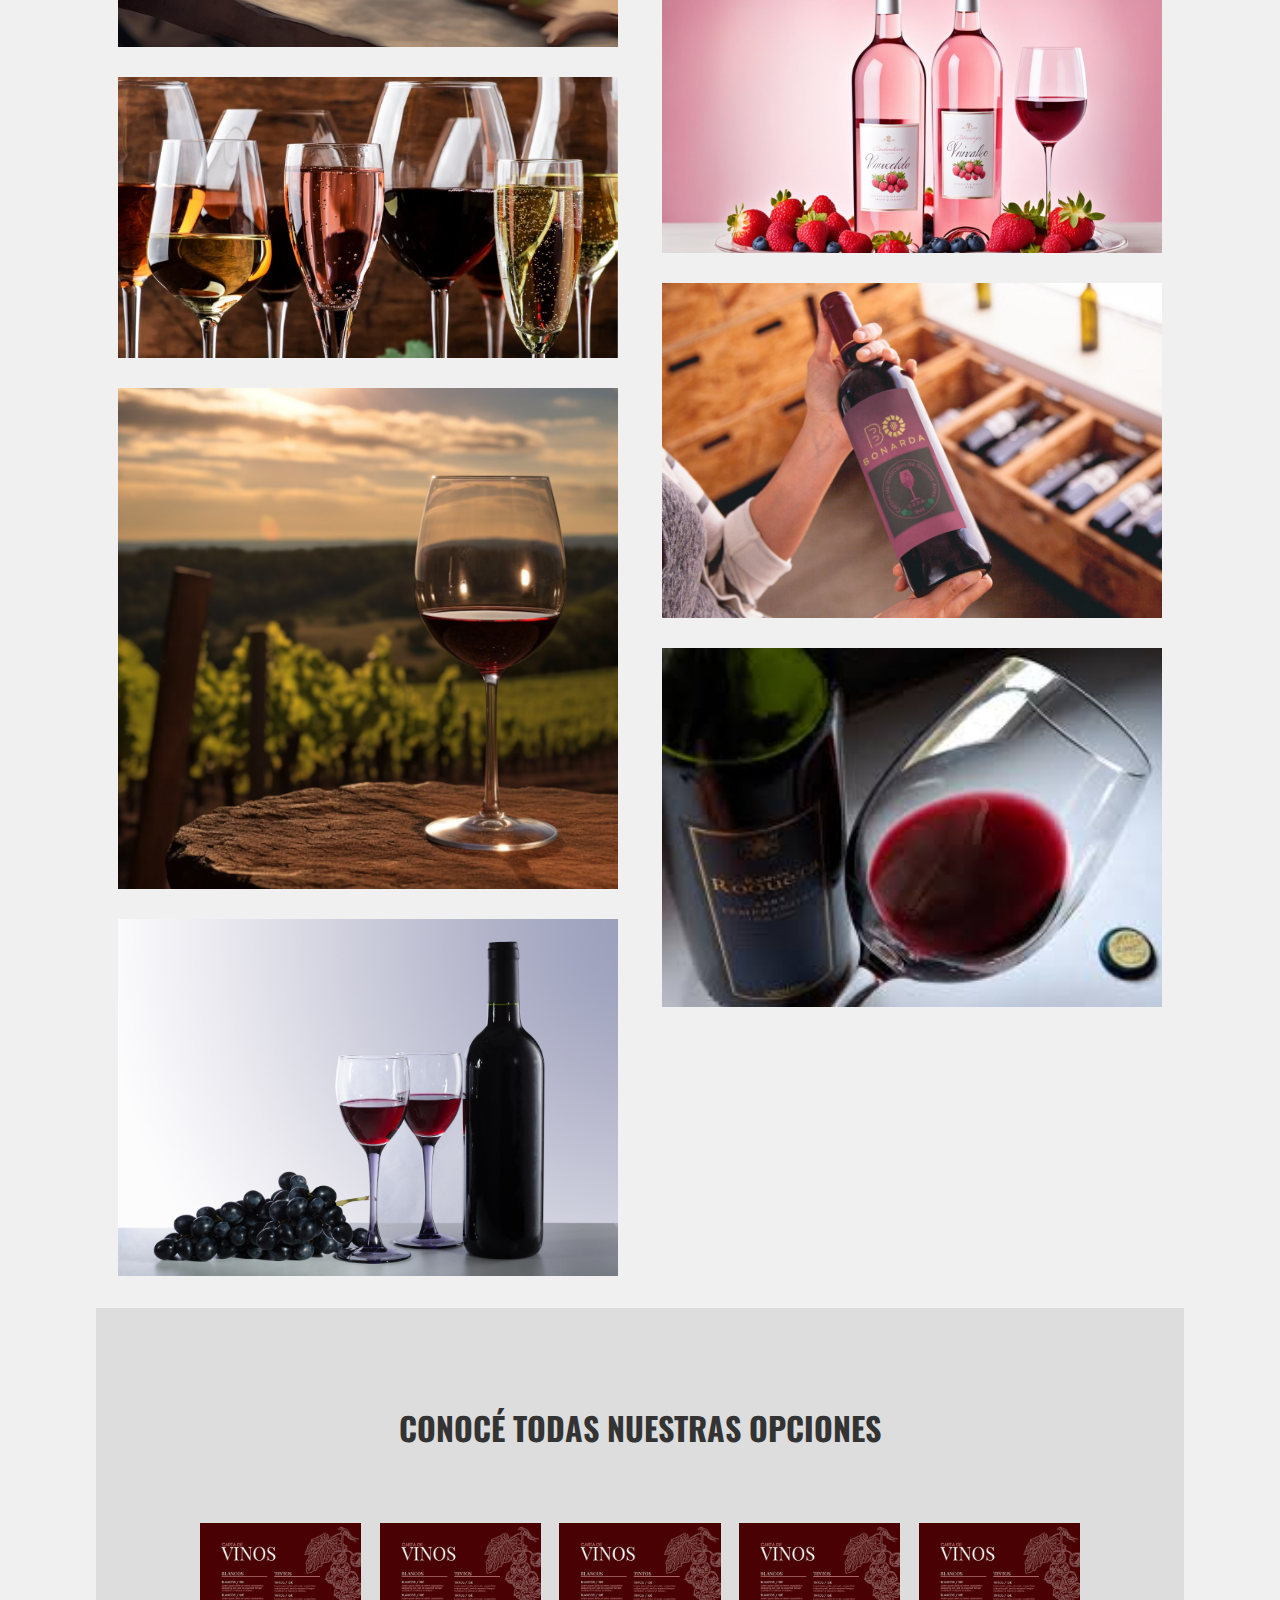
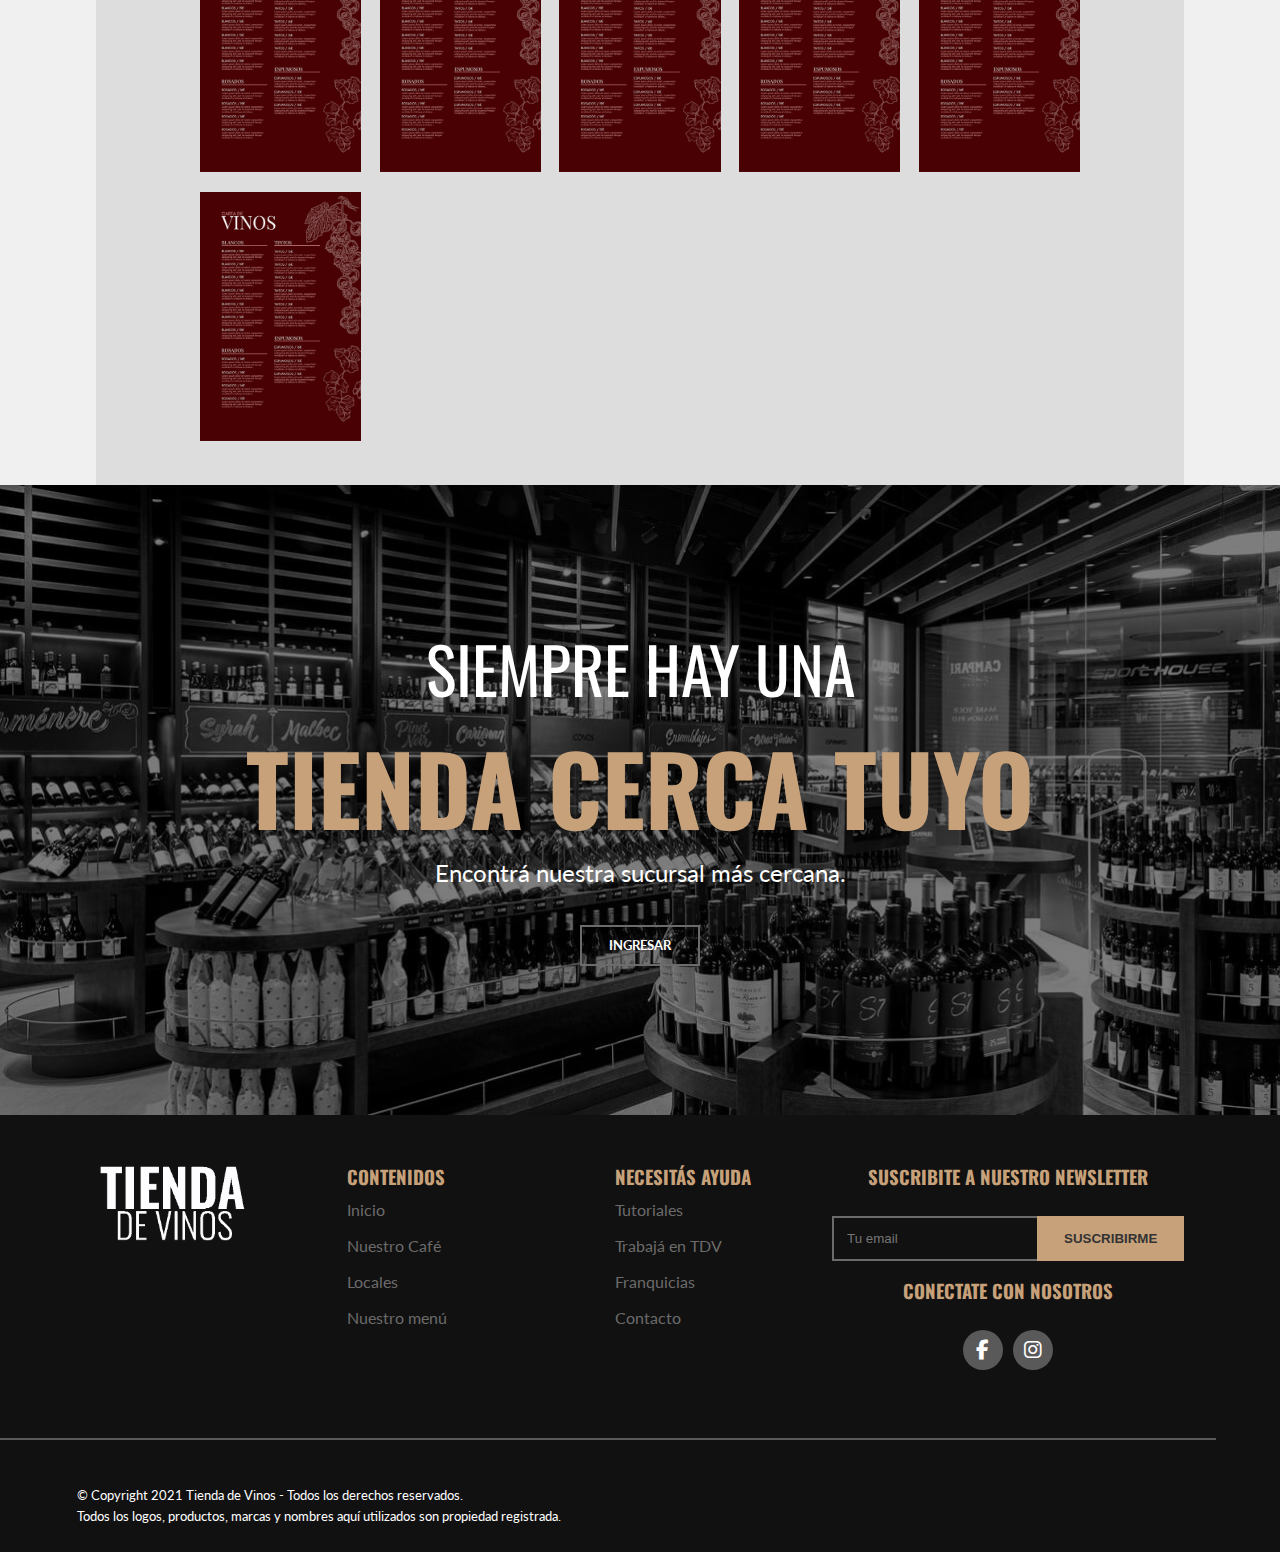
<file: views/menu-tienda.html>
<!DOCTYPE html>
<html lang="es">
	<head>
		<meta charset="UTF-8" />
		<meta name="viewport" content="width=device-width, initial-scale=1.0" />
		<title>Tienda de Vinos - Inicio</title>
		<link rel="stylesheet" href="../css/styles.css" />
		<link
			href="https://fonts.googleapis.com/css2?family=Oswald:wght@400&family=Lato:wght@400&display=swap"
			rel="stylesheet"
		/>
		<link
			rel="stylesheet"
			href="https://cdnjs.cloudflare.com/ajax/libs/font-awesome/6.5.0/css/all.min.css"
		/>
	</head>
	<body>
		<!-- Navbar -->
		<header>
			<div class="header-container">
				<button class="menu-toggle" aria-label="Abrir menú">
					<span class="hamburger-icon"></span>
				</button>

				<div class="logo-container">
					<a href="index.html"
						><img
							src="../assets/img/logo.png"
							alt="Logo Tienda de Vinos"
							class="logo"
						/>
					</a>
				</div>

				<nav class="nav-menu">
					<ul class="nav-list">
						<li><a href="tienda.html">NUESTRO VINO</a></li>
						<li><a href="tutoriales.html">TUTORIALES</a></li>
						<li><a href="menu-tienda.html">NUESTRO MENÚ</a></li>
						<li>
							<a href="trabaja-en-tdc.html">TRABAJÁ CON NOSOTROS</a>
						</li>
						<li><a href="franquicias.html">FRANQUICIAS</a></li>
						<li><a href="contacto.html">CONTACTO</a></li>
					</ul>
				</nav>
			</div>

			<aside class="sidebar">
				<ul class="sidebar-list">
					<li><a class="first-li" href="index.html">INICIO</a></li>
					<li><a href="tienda.html">NUESTRO VINO</a></li>
					<li><a href="tutoriales.html">TUTORIALES</a></li>
					<li><a href="menu-tienda.html">NUESTRO MENÚ</a></li>
					<li>
						<a href="trabaja-en-tdc.html">TRABAJÁ CON NOSOTROS</a>
					</li>
					<li><a href="franquicias.html">FRANQUICIAS</a></li>
					<li><a href="contacto.html">CONTACTO</a></li>
				</ul>
			</aside>
		</header>

		<!-- Contenido de página -->
		<main>
			<!-- Sección Banner -->
			<section class="carousel">
				<div class="carousel-container">
					<div class="carousel-slide">
						<img src="../assets/img/vino-byw.jpeg" alt="Imagen 1" />
						<div class="banner-text">
							<h2 class="banner-title">SOMOS VINO</h2>
							<h2 class="banner-title-2">Y MUCHO MÁS</h2>
							<h3>
								Veni a disfrutar nuestros vinos, perfectos para cada
								momento de tu dia.
							</h3>
						</div>
					</div>
				</div>
			</section>

			<!-- Sección Imágenes en galería -->
			<section class="gallery-container">
				<div class="gallery-column">
					<div class="image-container">
						<img src="../assets/img/menu-tienda-1.jpg" alt="Imagen 1" />
					</div>
					<div class="image-container">
						<img src="../assets/img/menu-tienda-2.jpg" alt="Imagen 2" />
					</div>
					<div class="image-container">
						<img src="../assets/img/menu-tienda-3.jpg" alt="Imagen 3" />
					</div>
					<div class="image-container">
						<img src="../assets/img/menu-tienda-4.jpeg" alt="Imagen 4" />
					</div>
					<div class="image-container">
						<img src="../assets/img/menu-tienda-5.jpeg" alt="Imagen 5" />
					</div>
				</div>

				<div class="gallery-column">
					<div class="image-container">
						<img src="../assets/img/menu-tienda-6.jpeg" alt="Imagen 6" />
					</div>
					<div class="image-container">
						<img src="../assets/img/menu-tienda-7.png" alt="Imagen 7" />
					</div>
					<div class="image-container">
						<img src="../assets/img/menu-tienda-8.jpg" alt="Imagen 8" />
					</div>
					<div class="image-container">
						<img src="../assets/img/menu-tienda-9.jpg" alt="Imagen 9" />
					</div>
					<div class="image-container">
						<img
							src="../assets/img/menu-tienda-10.jpeg"
							alt="Imagen 10"
						/>
					</div>
				</div>
			</section>

			<!-- Sección Menú -->
			<section class="wine-menu-container">
				<h2>CONOCÉ TODAS NUESTRAS OPCIONES</h2>
				<div class="wine-menu-image-container">
					<div class="menu-image">
						<img src="../assets/img/menu.jpg" alt="Menu 1" />
					</div>
					<div class="menu-image">
						<img src="../assets/img/menu.jpg" alt="Menu 2" />
					</div>
					<div class="menu-image">
						<img src="../assets/img/menu.jpg" alt="Menu 3" />
					</div>
					<div class="menu-image">
						<img src="../assets/img/menu.jpg" alt="Menu 4" />
					</div>
					<div class="menu-image">
						<img src="../assets/img/menu.jpg" alt="Menu 5" />
					</div>
					<div class="menu-image">
						<img src="../assets/img/menu.jpg" alt="Menu 6" />
					</div>
				</div>
			</section>

			<!-- Sección Encontrá tu tienda -->
			<section class="store-finder">
				<div class="background-image"></div>
				<div class="overlay">
					<p class="pre-title">SIEMPRE HAY UNA</p>
					<h2 class="title">TIENDA CERCA TUYO</h2>
					<p class="subtitle">Encontrá nuestra sucursal más cercana.</p>
					<button class="classic-button">INGRESAR</button>
				</div>
			</section>
		</main>

		<!-- Footer -->
		<footer>
			<div class="footer-top-container">
				<div class="footer-logo-container">
					<img
						src="../assets/img/logo.png"
						alt="Logo Tienda de Vinos"
						class="footer-logo"
					/>
				</div>
				<div class="footer-links">
					<div class="footer-section">
						<h3>CONTENIDOS</h3>
						<ul>
							<li><a href="index.html">Inicio</a></li>
							<li><a href="tienda.html">Nuestro Café</a></li>
							<li><a href="#">Locales</a></li>
							<li><a href="menu-tienda.html">Nuestro menú</a></li>
						</ul>
					</div>
					<div class="footer-section">
						<h3>NECESITÁS AYUDA</h3>
						<ul>
							<li><a href="tutoriales.html">Tutoriales</a></li>
							<li><a href="trabaja-en-tdc.html">Trabajá en TDV</a></li>
							<li><a href="franquicias.html">Franquicias</a></li>
							<li><a href="contacto.html">Contacto</a></li>
						</ul>
					</div>
				</div>
				<div class="footer-newsletter">
					<h3>SUSCRIBITE A NUESTRO NEWSLETTER</h3>
					<div class="newsletter-input-container">
						<input type="email" placeholder="Tu email" />
						<button type="button" class="subscribe-button">
							SUSCRIBIRME
						</button>
					</div>
					<h3>CONECTATE CON NOSOTROS</h3>
					<div class="footer-social-icons">
						<a href="#"><i class="fab fa-facebook-f"></i></a>
						<a href="#"><i class="fab fa-instagram"></i></a>
					</div>
				</div>
			</div>
			<hr class="footer-divider" />
			<div class="footer-bottom-container">
				<p>
					© Copyright 2021 Tienda de Vinos - Todos los derechos reservados.
				</p>
				<p>
					Todos los logos, productos, marcas y nombres aquí utilizados son
					propiedad registrada.
				</p>
			</div>
		</footer>
		<script>
			// Script para abrir aside
			const menuToggle = document.querySelector('.menu-toggle');
			const sidebar = document.querySelector('.sidebar');

			menuToggle.addEventListener('click', () => {
				sidebar.classList.toggle('open');
				menuToggle.classList.toggle('open');
			});
		</script>
	</body>
</html>
</file>
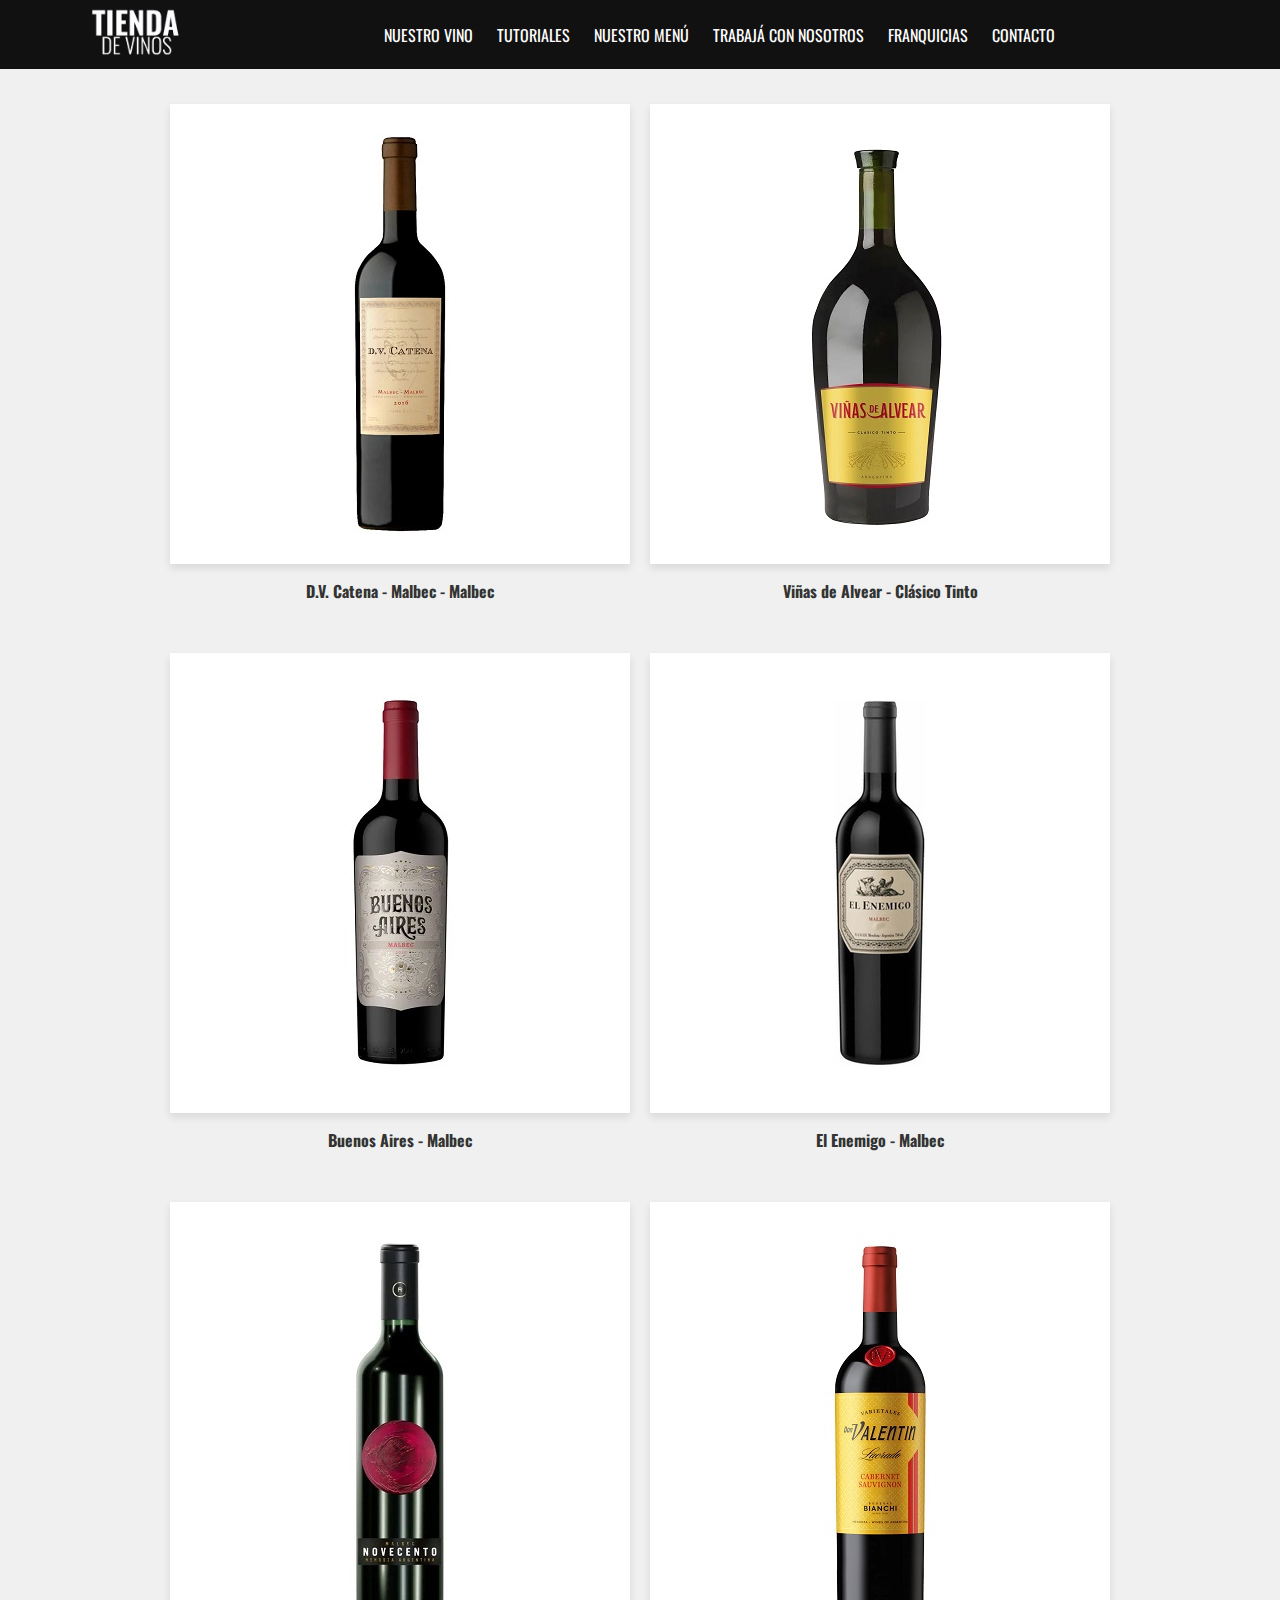
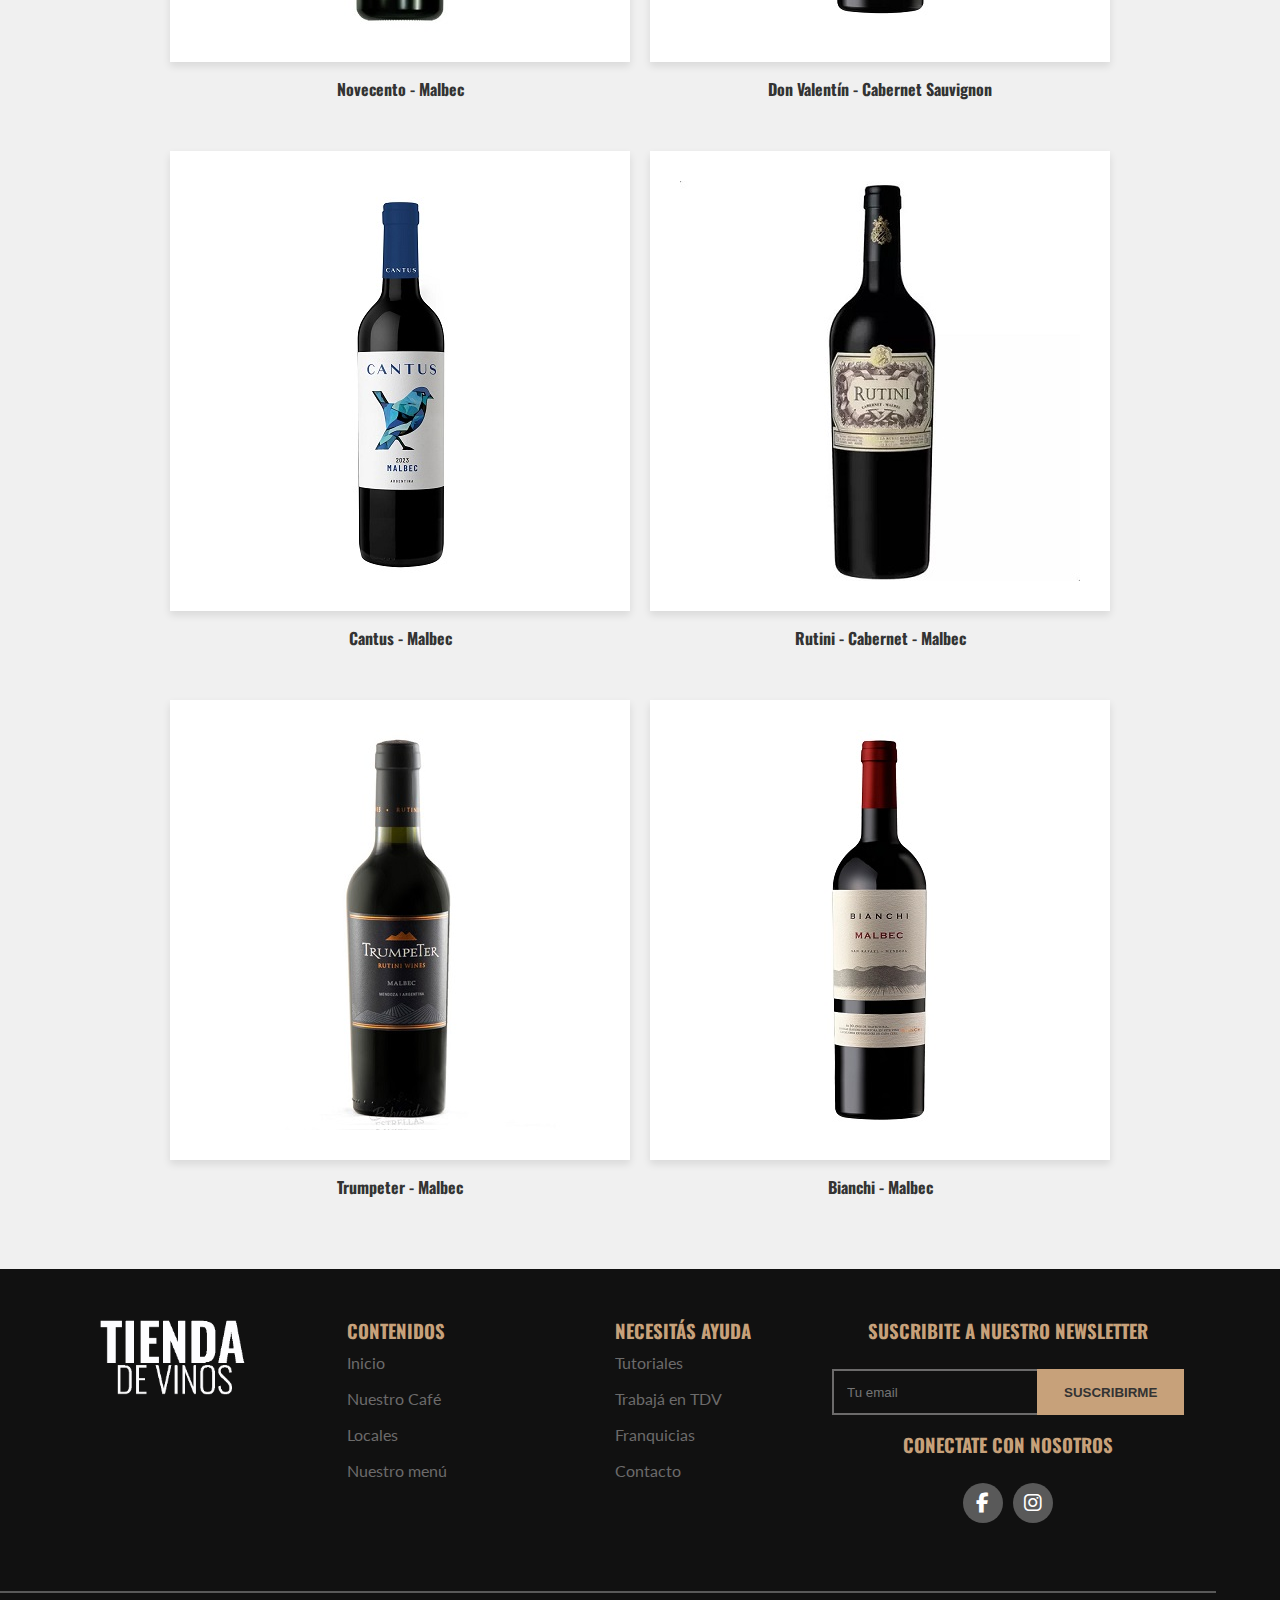
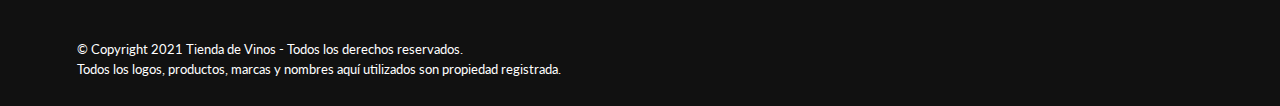
<file: views/tienda.html>
<!DOCTYPE html>
<html lang="es">
	<head>
		<meta charset="UTF-8" />
		<meta name="viewport" content="width=device-width, initial-scale=1.0" />
		<title>Tienda de Vinos - Inicio</title>
		<link rel="stylesheet" href="../css/styles.css" />
		<link
			href="https://fonts.googleapis.com/css2?family=Oswald:wght@400&family=Lato:wght@400&display=swap"
			rel="stylesheet"
		/>
		<link
			rel="stylesheet"
			href="https://cdnjs.cloudflare.com/ajax/libs/font-awesome/6.5.0/css/all.min.css"
		/>
	</head>
	<body>
		<!-- Navbar -->
		<header>
			<div class="header-container">
				<button class="menu-toggle" aria-label="Abrir menú">
					<span class="hamburger-icon"></span>
				</button>

				<div class="logo-container">
					<a href="index.html"
						><img
							src="../assets/img/logo.png"
							alt="Logo Tienda de Vinos"
							class="logo"
						/>
					</a>
				</div>

				<nav class="nav-menu">
					<ul class="nav-list">
						<li><a href="tienda.html">NUESTRO VINO</a></li>
						<li><a href="tutoriales.html">TUTORIALES</a></li>
						<li><a href="menu-tienda.html">NUESTRO MENÚ</a></li>
						<li>
							<a href="trabaja-en-tdc.html">TRABAJÁ CON NOSOTROS</a>
						</li>
						<li><a href="franquicias.html">FRANQUICIAS</a></li>
						<li><a href="contacto.html">CONTACTO</a></li>
					</ul>
				</nav>
			</div>

			<aside class="sidebar">
				<ul class="sidebar-list">
					<li><a class="first-li" href="index.html">INICIO</a></li>
					<li><a href="tienda.html">NUESTRO VINO</a></li>
					<li><a href="tutoriales.html">TUTORIALES</a></li>
					<li><a href="menu-tienda.html">NUESTRO MENÚ</a></li>
					<li>
						<a href="trabaja-en-tdc.html">TRABAJÁ CON NOSOTROS</a>
					</li>
					<li><a href="franquicias.html">FRANQUICIAS</a></li>
					<li><a href="contacto.html">CONTACTO</a></li>
				</ul>
			</aside>
		</header>

		<!-- Contenido de página -->
		<main>
			<div class="tienda-container">
				<div class="tienda-product-container">
					<div class="tienda-product">
						<div class="tienda-product-top">
							<a href="#" class="tienda-image-link">
								<img
									src="../assets/img/vino-11.jpg"
									alt="D.V. Catena"
									class="tienda-main-image"
								/>
							</a>
							<div class="tienda-hover-img">
								<a href="#">
									<img
										src="../assets/img/descripcion-vino-11.jpg"
										alt="Descripción del producto"
									/>
								</a>
							</div>
						</div>
					</div>
					<div class="tienda-names">
						<h3><a href="#">D.V. Catena - Malbec - Malbec</a></h3>
					</div>
				</div>

				<div class="tienda-product-container">
					<div class="tienda-product">
						<div class="tienda-product-top">
							<a href="#" class="tienda-image-link">
								<img
									src="../assets/img/vino-2.jpg"
									alt="Viñas de Alvear"
									class="tienda-main-image"
								/>
							</a>
							<div class="tienda-hover-img">
								<a href="#">
									<img
										src="../assets/img/descripcion-vino-2.jpg"
										alt="Descripción del producto"
									/>
								</a>
							</div>
						</div>
					</div>
					<div class="tienda-names">
						<h3><a href="#">Viñas de Alvear - Clásico Tinto</a></h3>
					</div>
				</div>

				<div class="tienda-product-container">
					<div class="tienda-product">
						<div class="tienda-product-top">
							<a href="#" class="tienda-image-link">
								<img
									src="../assets/img/vino-3.jpg"
									alt="Buenos Aires"
									class="tienda-main-image"
								/>
							</a>
							<div class="tienda-hover-img">
								<a href="#">
									<img
										src="../assets/img/descripcion-vino-3.jpg"
										alt="Descripción del producto"
									/>
								</a>
							</div>
						</div>
					</div>
					<div class="tienda-names">
						<h3><a href="#">Buenos Aires - Malbec</a></h3>
					</div>
				</div>

				<div class="tienda-product-container">
					<div class="tienda-product">
						<div class="tienda-product-top">
							<a href="#" class="tienda-image-link">
								<img
									src="../assets/img/vino-4.jpg"
									alt="El Enemigo"
									class="tienda-main-image"
								/>
							</a>
							<div class="tienda-hover-img">
								<a href="#">
									<img
										src="../assets/img/descripcion-vino-4.jpg"
										alt="Descripción del producto"
									/>
								</a>
							</div>
						</div>
					</div>
					<div class="tienda-names">
						<h3><a href="#">El Enemigo - Malbec</a></h3>
					</div>
				</div>

				<div class="tienda-product-container">
					<div class="tienda-product">
						<div class="tienda-product-top">
							<a href="#" class="tienda-image-link">
								<img
									src="../assets/img/vino-5.jpg"
									alt="Novecento"
									class="tienda-main-image"
								/>
							</a>
							<div class="tienda-hover-img">
								<a href="#">
									<img
										src="../assets/img/descripcion-vino-5.jpg"
										alt="Descripción del producto"
									/>
								</a>
							</div>
						</div>
					</div>
					<div class="tienda-names">
						<h3><a href="#">Novecento - Malbec</a></h3>
					</div>
				</div>

				<div class="tienda-product-container">
					<div class="tienda-product">
						<div class="tienda-product-top">
							<a href="#" class="tienda-image-link">
								<img
									src="../assets/img/vino-6.jpg"
									alt="Don Valentín"
									class="tienda-main-image"
								/>
							</a>
							<div class="tienda-hover-img">
								<a href="#">
									<img
										src="../assets/img/descripcion-vino-6.jpg"
										alt="Descripción del producto"
									/>
								</a>
							</div>
						</div>
					</div>
					<div class="tienda-names">
						<h3><a href="#">Don Valentín - Cabernet Sauvignon</a></h3>
					</div>
				</div>

				<div class="tienda-product-container">
					<div class="tienda-product">
						<div class="tienda-product-top">
							<a href="#" class="tienda-image-link">
								<img
									src="../assets/img/vino-7.jpg"
									alt="Cantus"
									class="tienda-main-image"
								/>
							</a>
							<div class="tienda-hover-img">
								<a href="#">
									<img
										src="../assets/img/descripcion-vino-7.jpg"
										alt="Descripción del producto"
									/>
								</a>
							</div>
						</div>
					</div>
					<div class="tienda-names">
						<h3><a href="#">Cantus - Malbec</a></h3>
					</div>
				</div>

				<div class="tienda-product-container">
					<div class="tienda-product">
						<div class="tienda-product-top">
							<a href="#" class="tienda-image-link">
								<img
									src="../assets/img/vino-8.jpg"
									alt="Rutini"
									class="tienda-main-image"
								/>
							</a>
							<div class="tienda-hover-img">
								<a href="#">
									<img
										src="../assets/img/descripcion-vino-8.jpg"
										alt="Descripción del producto"
									/>
								</a>
							</div>
						</div>
					</div>
					<div class="tienda-names">
						<h3><a href="#">Rutini - Cabernet - Malbec</a></h3>
					</div>
				</div>

				<div class="tienda-product-container">
					<div class="tienda-product">
						<div class="tienda-product-top">
							<a href="#" class="tienda-image-link">
								<img
									src="../assets/img/vino-9.jpg"
									alt="Trumpeter"
									class="tienda-main-image"
								/>
							</a>
							<div class="tienda-hover-img">
								<a href="#">
									<img
										src="../assets/img/descripcion-vino-9.jpg"
										alt="Descripción del producto"
									/>
								</a>
							</div>
						</div>
					</div>
					<div class="tienda-names">
						<h3><a href="#">Trumpeter - Malbec</a></h3>
					</div>
				</div>

				<div class="tienda-product-container">
					<div class="tienda-product">
						<div class="tienda-product-top">
							<a href="#" class="tienda-image-link">
								<img
									src="../assets/img/vino-10.jpg"
									alt="Bianchi"
									class="tienda-main-image"
								/>
							</a>
							<div class="tienda-hover-img">
								<a href="#">
									<img
										src="../assets/img/descripcion-vino-10.jpg"
										alt="Descripción del producto"
									/>
								</a>
							</div>
						</div>
					</div>
					<div class="tienda-names">
						<h3><a href="#">Bianchi - Malbec</a></h3>
					</div>
				</div>
			</div>
		</main>

		<!-- Footer -->
		<footer>
			<div class="footer-top-container">
				<div class="footer-logo-container">
					<img
						src="../assets/img/logo.png"
						alt="Logo Tienda de Vinos"
						class="footer-logo"
					/>
				</div>
				<div class="footer-links">
					<div class="footer-section">
						<h3>CONTENIDOS</h3>
						<ul>
							<li><a href="index.html">Inicio</a></li>
							<li><a href="tienda.html">Nuestro Café</a></li>
							<li><a href="#">Locales</a></li>
							<li><a href="menu-tienda.html">Nuestro menú</a></li>
						</ul>
					</div>
					<div class="footer-section">
						<h3>NECESITÁS AYUDA</h3>
						<ul>
							<li><a href="tutoriales.html">Tutoriales</a></li>
							<li><a href="trabaja-en-tdc.html">Trabajá en TDV</a></li>
							<li><a href="franquicias.html">Franquicias</a></li>
							<li><a href="contacto.html">Contacto</a></li>
						</ul>
					</div>
				</div>
				<div class="footer-newsletter">
					<h3>SUSCRIBITE A NUESTRO NEWSLETTER</h3>
					<div class="newsletter-input-container">
						<input type="email" placeholder="Tu email" />
						<button type="button" class="subscribe-button">
							SUSCRIBIRME
						</button>
					</div>
					<h3>CONECTATE CON NOSOTROS</h3>
					<div class="footer-social-icons">
						<a href="#"><i class="fab fa-facebook-f"></i></a>
						<a href="#"><i class="fab fa-instagram"></i></a>
					</div>
				</div>
			</div>
			<hr class="footer-divider" />
			<div class="footer-bottom-container">
				<p>
					© Copyright 2021 Tienda de Vinos - Todos los derechos reservados.
				</p>
				<p>
					Todos los logos, productos, marcas y nombres aquí utilizados son
					propiedad registrada.
				</p>
			</div>
		</footer>
		<script>
			// Script para abrir aside
			const menuToggle = document.querySelector('.menu-toggle');
			const sidebar = document.querySelector('.sidebar');

			menuToggle.addEventListener('click', () => {
				sidebar.classList.toggle('open');
				menuToggle.classList.toggle('open');
			});
		</script>
	</body>
</html>
</file>
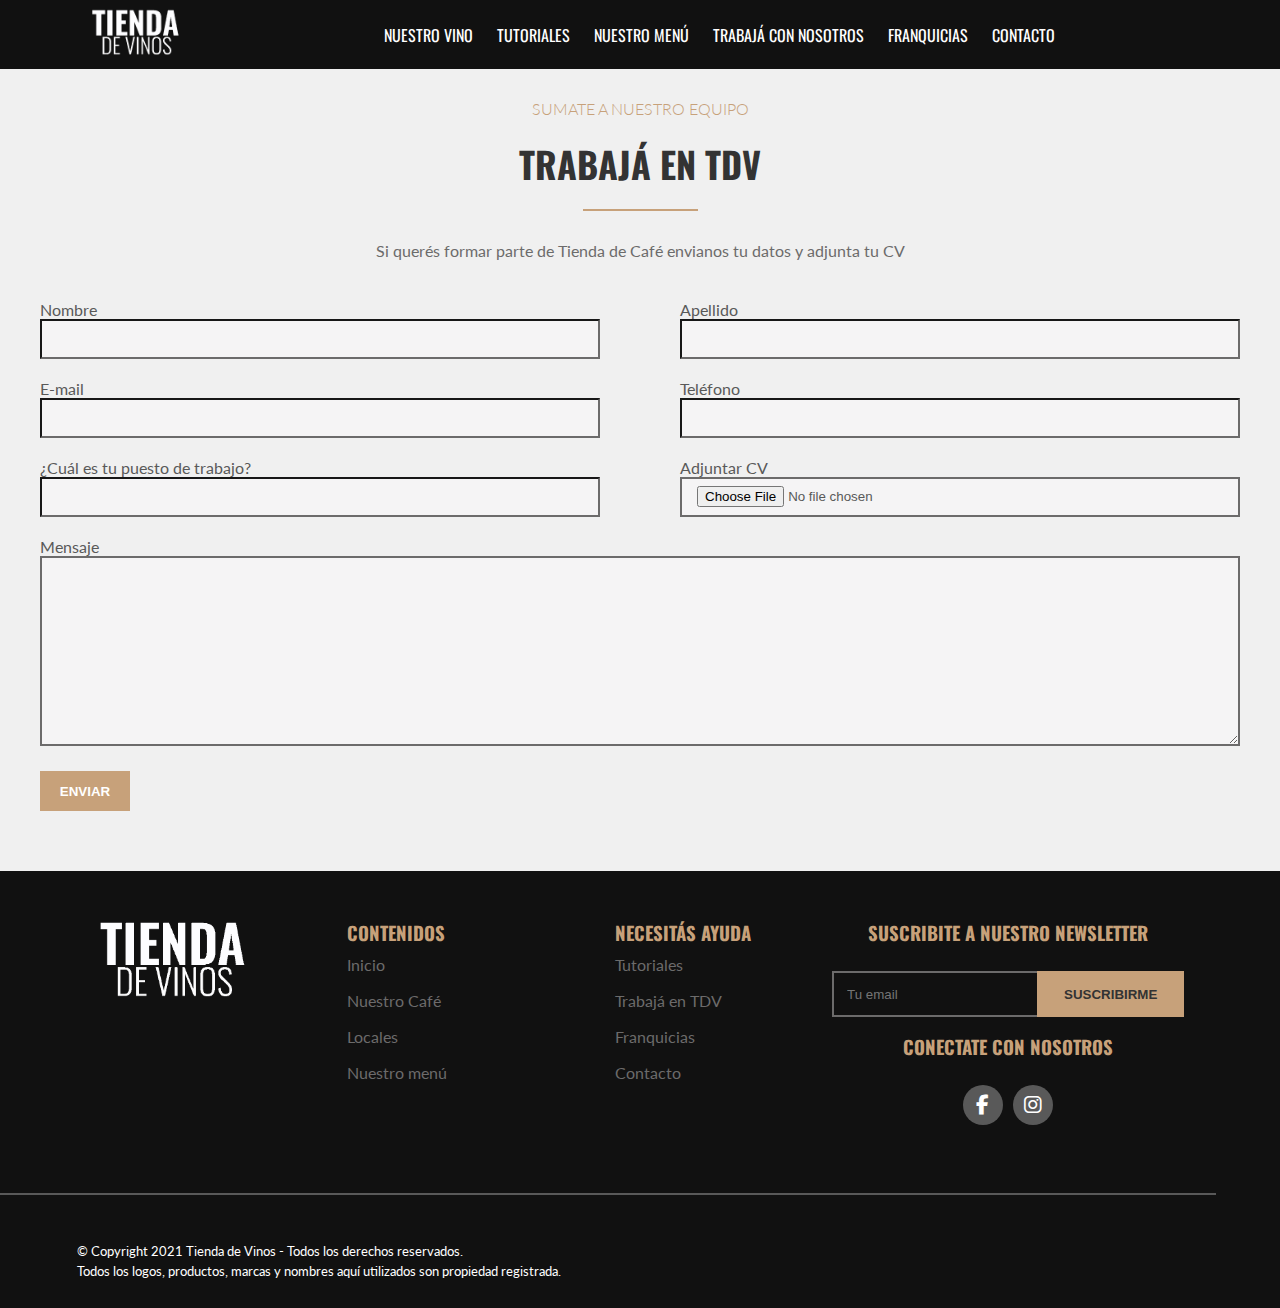
<file: views/trabaja-en-tdc.html>
<!DOCTYPE html>
<html lang="es">
	<head>
		<meta charset="UTF-8" />
		<meta name="viewport" content="width=device-width, initial-scale=1.0" />
		<title>Tienda de Vinos - Inicio</title>
		<link rel="stylesheet" href="../css/styles.css" />
		<link
			href="https://fonts.googleapis.com/css2?family=Oswald:wght@400&family=Lato:wght@400&display=swap"
			rel="stylesheet"
		/>
		<link
			rel="stylesheet"
			href="https://cdnjs.cloudflare.com/ajax/libs/font-awesome/6.5.0/css/all.min.css"
		/>
	</head>
	<body>
		<!-- Navbar -->
		<header>
			<div class="header-container">
				<button class="menu-toggle" aria-label="Abrir menú">
					<span class="hamburger-icon"></span>
				</button>

				<div class="logo-container">
					<a href="index.html"
						><img
							src="../assets/img/logo.png"
							alt="Logo Tienda de Vinos"
							class="logo"
						/>
					</a>
				</div>

				<nav class="nav-menu">
					<ul class="nav-list">
						<li><a href="tienda.html">NUESTRO VINO</a></li>
						<li><a href="tutoriales.html">TUTORIALES</a></li>
						<li><a href="menu-tienda.html">NUESTRO MENÚ</a></li>
						<li>
							<a href="trabaja-en-tdc.html">TRABAJÁ CON NOSOTROS</a>
						</li>
						<li><a href="franquicias.html">FRANQUICIAS</a></li>
						<li><a href="contacto.html">CONTACTO</a></li>
					</ul>
				</nav>
			</div>

			<aside class="sidebar">
				<ul class="sidebar-list">
					<li><a class="first-li" href="index.html">INICIO</a></li>
					<li><a href="tienda.html">NUESTRO VINO</a></li>
					<li><a href="tutoriales.html">TUTORIALES</a></li>
					<li><a href="menu-tienda.html">NUESTRO MENÚ</a></li>
					<li>
						<a href="trabaja-en-tdc.html">TRABAJÁ CON NOSOTROS</a>
					</li>
					<li><a href="franquicias.html">FRANQUICIAS</a></li>
					<li><a href="contacto.html">CONTACTO</a></li>
				</ul>
			</aside>
		</header>

		<!-- Contenido de página -->
		<main>
			<div>
				<div class="franchiseAndTDC-heading">
					<h5 class="franchiseAndTDC-subtitle">SUMATE A NUESTRO EQUIPO</h5>
					<h4 class="franchiseAndTDC-title">TRABAJÁ EN TDV</h4>
					<div><hr class="franchiseAndTDC-divider-line" /></div>
					<p class="franchiseAndTDC-description">
						Si querés formar parte de Tienda de Café envianos tu datos y
						adjunta tu CV
					</p>
				</div>
				<form action="">
					<div class="containerform">
						<div class="leftColumn no-line">
							<label class="labelStyles" for="">Nombre</label>
							<input
								class="inputStyles inputStyleFranchise"
								type="text"
								required
							/>
							<label class="labelStyles" for="">E-mail</label>
							<input
								class="inputStyles inputStyleFranchise"
								type="email"
								required
							/>
							<label class="labelStyles" for=""
								>¿Cuál es tu puesto de trabajo?
							</label>
							<input
								class="inputStyles inputStyleFranchise"
								type="text"
								required
							/>
						</div>
						<div class="rightColumn">
							<label class="labelStyles" for="">Apellido</label>
							<input
								class="inputStyles inputStyleFranchise"
								type="text"
								required
							/>
							<label class="labelStyles" for="">Teléfono</label>
							<input
								class="inputStyles inputStyleFranchise"
								type="tel"
								required
							/>
							<label
								class="labelStyles"
								style="width: 100%"
								for="archivo"
								>Adjuntar CV
								<span>
									<input
										class="inputStyles inputStyleFranchise"
										type="file"
										id="archivo"
										required
									/>
								</span>
							</label>
						</div>
						<div class="containerMensaje">
							<label class="labelStyles" for="">Mensaje</label>
							<textarea
								name=""
								id=""
								class="inputStyles textareaTCV"
							></textarea>
						</div>
					</div>
					<div class="containerButton">
						<button class="buttonStyles" type="submit">ENVIAR</button>
					</div>
				</form>
			</div>
		</main>

		<!-- Footer -->
		<footer>
			<div class="footer-top-container">
				<div class="footer-logo-container">
					<img
						src="../assets/img/logo.png"
						alt="Logo Tienda de Vinos"
						class="footer-logo"
					/>
				</div>
				<div class="footer-links">
					<div class="footer-section">
						<h3>CONTENIDOS</h3>
						<ul>
							<li><a href="index.html">Inicio</a></li>
							<li><a href="tienda.html">Nuestro Café</a></li>
							<li><a href="#">Locales</a></li>
							<li><a href="menu-tienda.html">Nuestro menú</a></li>
						</ul>
					</div>
					<div class="footer-section">
						<h3>NECESITÁS AYUDA</h3>
						<ul>
							<li><a href="tutoriales.html">Tutoriales</a></li>
							<li><a href="trabaja-en-tdc.html">Trabajá en TDV</a></li>
							<li><a href="franquicias.html">Franquicias</a></li>
							<li><a href="contacto.html">Contacto</a></li>
						</ul>
					</div>
				</div>
				<div class="footer-newsletter">
					<h3>SUSCRIBITE A NUESTRO NEWSLETTER</h3>
					<div class="newsletter-input-container">
						<input type="email" placeholder="Tu email" />
						<button type="button" class="subscribe-button">
							SUSCRIBIRME
						</button>
					</div>
					<h3>CONECTATE CON NOSOTROS</h3>
					<div class="footer-social-icons">
						<a href="#"><i class="fab fa-facebook-f"></i></a>
						<a href="#"><i class="fab fa-instagram"></i></a>
					</div>
				</div>
			</div>
			<hr class="footer-divider" />
			<div class="footer-bottom-container">
				<p>
					© Copyright 2021 Tienda de Vinos - Todos los derechos reservados.
				</p>
				<p>
					Todos los logos, productos, marcas y nombres aquí utilizados son
					propiedad registrada.
				</p>
			</div>
		</footer>
		<script>
			// Script para abrir aside
			const menuToggle = document.querySelector('.menu-toggle');
			const sidebar = document.querySelector('.sidebar');

			menuToggle.addEventListener('click', () => {
				sidebar.classList.toggle('open');
				menuToggle.classList.toggle('open');
			});
		</script>
	</body>
</html>
</file>
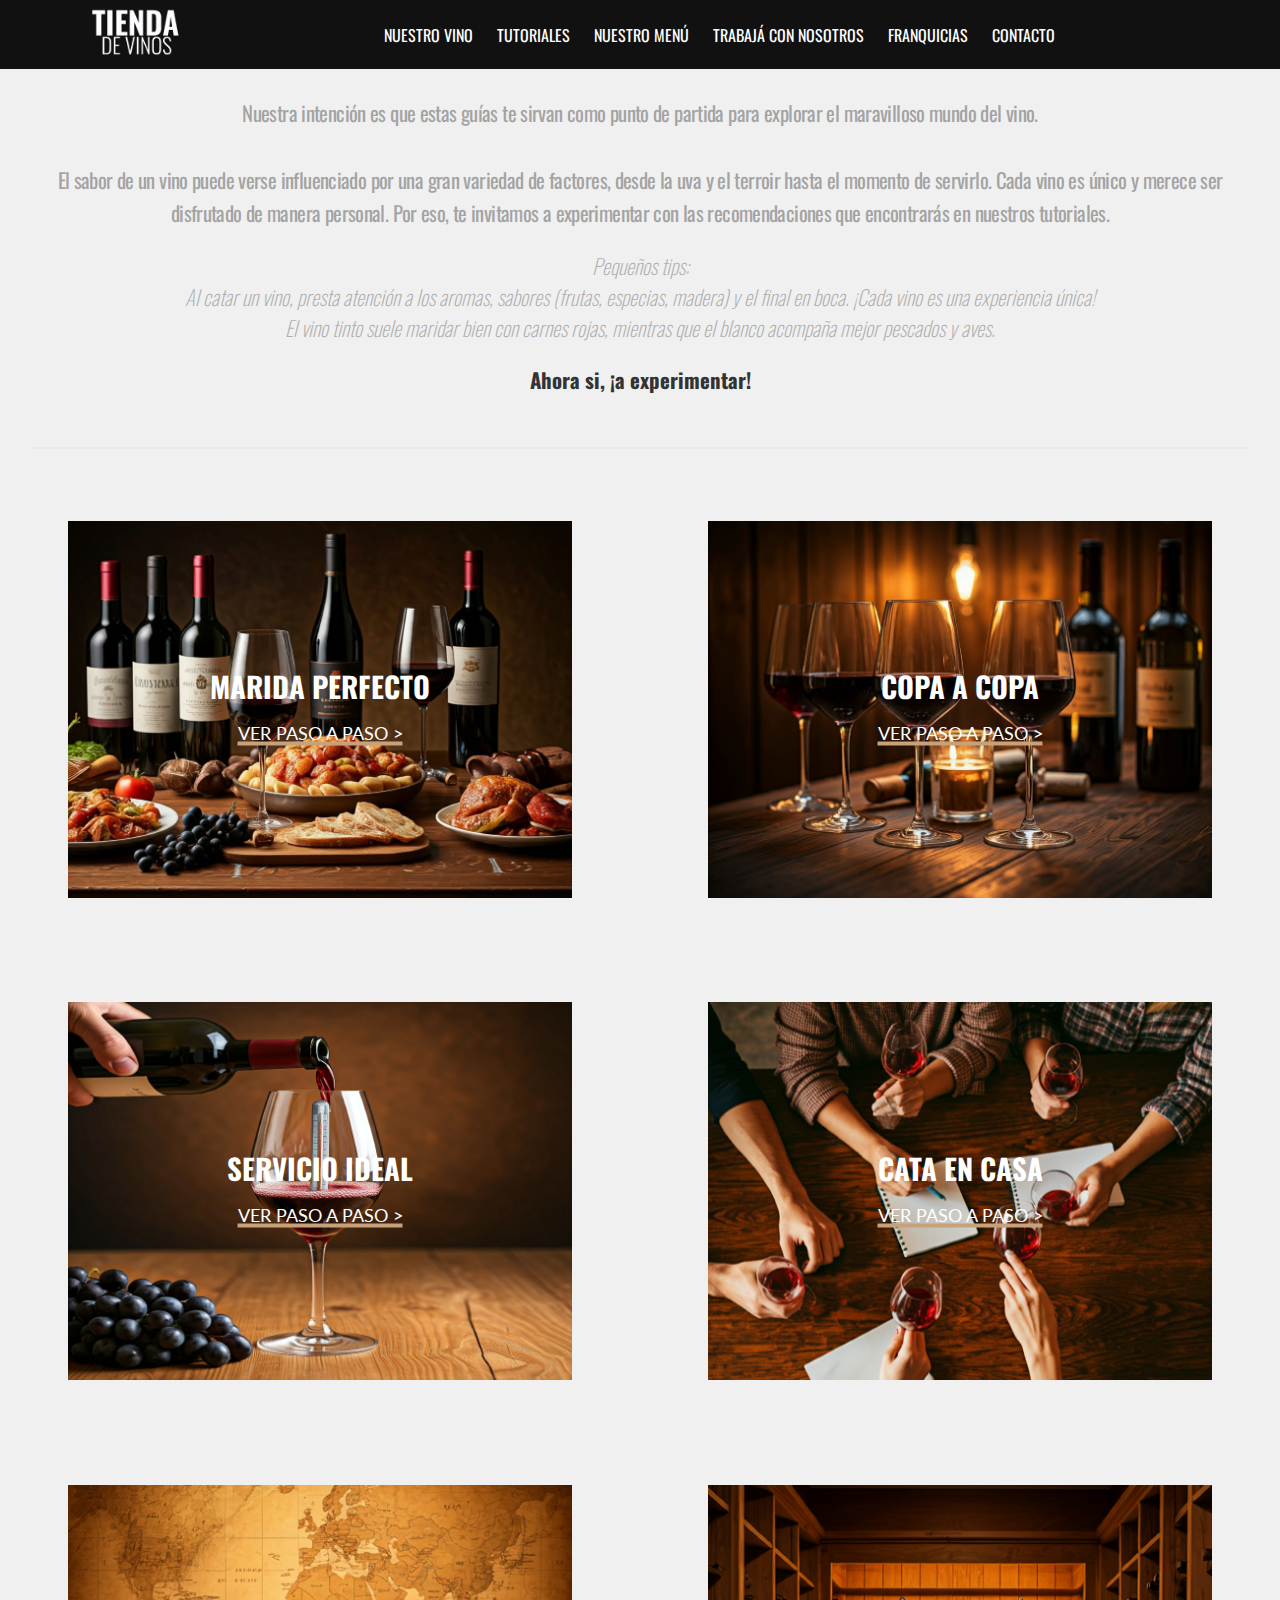
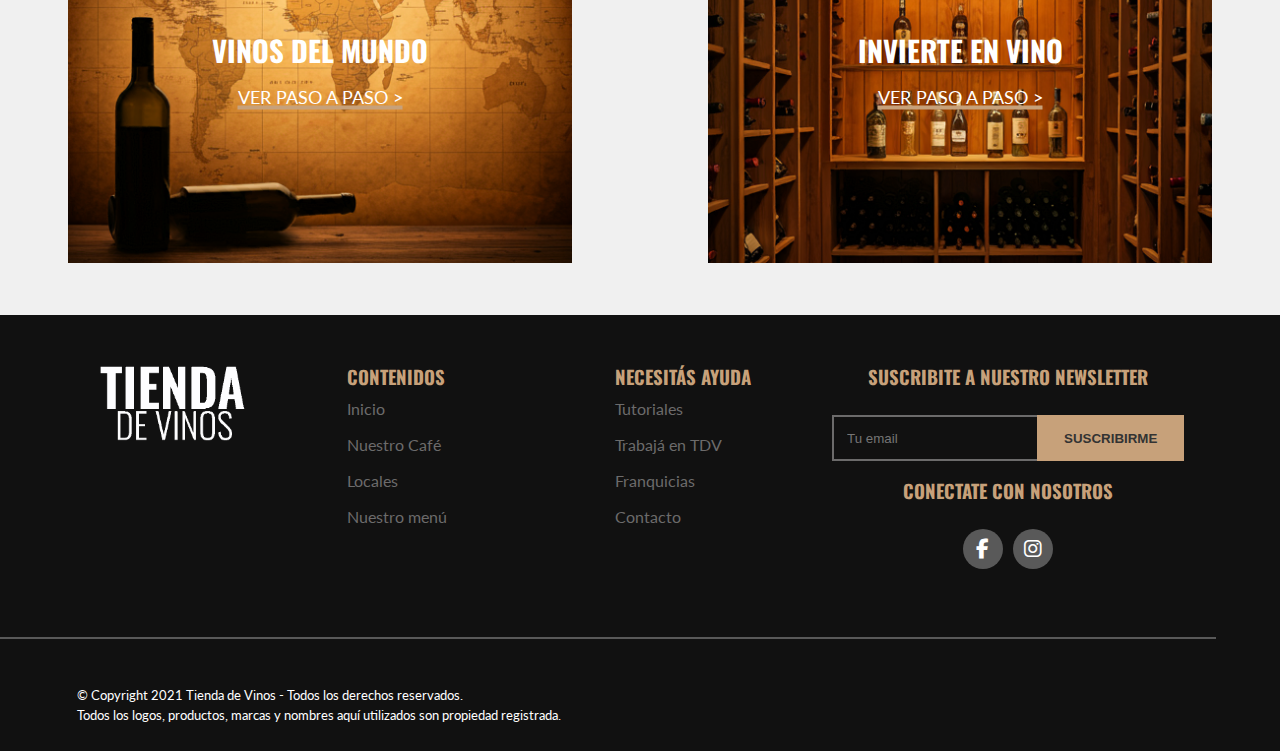
<file: views/tutoriales.html>
<!DOCTYPE html>
<html lang="es">
	<head>
		<meta charset="UTF-8" />
		<meta name="viewport" content="width=device-width, initial-scale=1.0" />
		<title>Tienda de Vinos - Inicio</title>
		<link rel="stylesheet" href="../css/styles.css" />
		<link
			href="https://fonts.googleapis.com/css2?family=Oswald:wght@400&family=Lato:wght@400&display=swap"
			rel="stylesheet"
		/>
		<link
			rel="stylesheet"
			href="https://cdnjs.cloudflare.com/ajax/libs/font-awesome/6.5.0/css/all.min.css"
		/>
	</head>
	<body>
		<!-- Navbar -->
		<header>
			<div class="header-container">
				<button class="menu-toggle" aria-label="Abrir menú">
					<span class="hamburger-icon"></span>
				</button>

				<div class="logo-container">
					<a href="index.html"
						><img
							src="../assets/img/logo.png"
							alt="Logo Tienda de Vinos"
							class="logo"
						/>
					</a>
				</div>

				<nav class="nav-menu">
					<ul class="nav-list">
						<li><a href="tienda.html">NUESTRO VINO</a></li>
						<li><a href="tutoriales.html">TUTORIALES</a></li>
						<li><a href="menu-tienda.html">NUESTRO MENÚ</a></li>
						<li>
							<a href="trabaja-en-tdc.html">TRABAJÁ CON NOSOTROS</a>
						</li>
						<li><a href="franquicias.html">FRANQUICIAS</a></li>
						<li><a href="contacto.html">CONTACTO</a></li>
					</ul>
				</nav>
			</div>

			<aside class="sidebar">
				<ul class="sidebar-list">
					<li><a class="first-li" href="index.html">INICIO</a></li>
					<li><a href="tienda.html">NUESTRO VINO</a></li>
					<li><a href="tutoriales.html">TUTORIALES</a></li>
					<li><a href="menu-tienda.html">NUESTRO MENÚ</a></li>
					<li>
						<a href="trabaja-en-tdc.html">TRABAJÁ CON NOSOTROS</a>
					</li>
					<li><a href="franquicias.html">FRANQUICIAS</a></li>
					<li><a href="contacto.html">CONTACTO</a></li>
				</ul>
			</aside>
		</header>

		<!-- Contenido de página -->
		<main>
			<div class="tutorial-container">
				<div class="tutorial-text">
					<p>
						Nuestra intención es que estas guías te sirvan como punto de
						partida para explorar el maravilloso mundo del vino. <br />
						<br />
						El sabor de un vino puede verse influenciado por una gran
						variedad de factores, desde la uva y el terroir hasta el
						momento de servirlo. Cada vino es único y merece ser
						disfrutado de manera personal. Por eso, te invitamos a
						experimentar con las recomendaciones que encontrarás en
						nuestros tutoriales.
					</p>
					<div class="italic">
						Pequeños tips: <br />
						Al catar un vino, presta atención a los aromas, sabores
						(frutas, especias, madera) y el final en boca. ¡Cada vino es
						una experiencia única! <br />
						El vino tinto suele maridar bien con carnes rojas, mientras
						que el blanco acompaña mejor pescados y aves.
					</div>
					<div class="bold">Ahora si, ¡a experimentar!</div>
				</div>
				<hr />
				<section class="tutorials">
					<div class="tutorial-information">
						<div class="tutorial-detail">
							<h1>MARIDA PERFECTO</h1>
							<a href="marida-perfecto.html">
								<p>VER PASO A PASO ></p>
							</a>
							<img
								src="../assets/img/marida-perfecto.png"
								alt="Marida perfecto"
							/>
						</div>
					</div>
					<div class="tutorial-information">
						<div class="tutorial-detail">
							<h1>COPA A COPA</h1>
							<a href="copa-a-copa.html">
								<p>VER PASO A PASO ></p>
							</a>
							<img
								src="../assets/img/copa-a-copa.png"
								alt="Copa a copa"
							/>
						</div>
					</div>
					<div class="tutorial-information">
						<div class="tutorial-detail">
							<h1>SERVICIO IDEAL</h1>
							<a href="servicio-ideal.html">
								<p>VER PASO A PASO ></p>
							</a>
							<img
								src="../assets/img/servicio-ideal.png"
								alt="Servicio Ideal"
							/>
						</div>
					</div>
					<div class="tutorial-information">
						<div class="tutorial-detail">
							<h1>CATA EN CASA</h1>
							<a href="cata_en_casa.html">
								<p>VER PASO A PASO ></p>
							</a>
							<img
								src="../assets/img/cata_en_casa.png"
								alt=" Cata en casa"
							/>
						</div>
					</div>
					<div class="tutorial-information">
						<div class="tutorial-detail">
							<h1>VINOS DEL MUNDO</h1>
							<a href="vinos-del-mundo.html">
								<p>VER PASO A PASO ></p>
							</a>
							<img
								src="../assets/img/vinos_del_mundo.png"
								alt="Vinos del mundo"
							/>
						</div>
					</div>
					<div class="tutorial-information">
						<div class="tutorial-detail">
							<h1>INVIERTE EN VINO</h1>
							<a href="invierte_en_vino.html">
								<p>VER PASO A PASO ></p>
							</a>
							<img
								src="../assets/img/invierte_en_vino.png"
								alt="Invierte en vino"
							/>
						</div>
					</div>
				</section>
			</div>
		</main>

		<!-- Footer -->
		<footer>
			<div class="footer-top-container">
				<div class="footer-logo-container">
					<img
						src="../assets/img/logo.png"
						alt="Logo Tienda de Vinos"
						class="footer-logo"
					/>
				</div>
				<div class="footer-links">
					<div class="footer-section">
						<h3>CONTENIDOS</h3>
						<ul>
							<li><a href="index.html">Inicio</a></li>
							<li><a href="tienda.html">Nuestro Café</a></li>
							<li><a href="#">Locales</a></li>
							<li><a href="menu-tienda.html">Nuestro menú</a></li>
						</ul>
					</div>
					<div class="footer-section">
						<h3>NECESITÁS AYUDA</h3>
						<ul>
							<li><a href="tutoriales.html">Tutoriales</a></li>
							<li><a href="trabaja-en-tdc.html">Trabajá en TDV</a></li>
							<li><a href="franquicias.html">Franquicias</a></li>
							<li><a href="contacto.html">Contacto</a></li>
						</ul>
					</div>
				</div>
				<div class="footer-newsletter">
					<h3>SUSCRIBITE A NUESTRO NEWSLETTER</h3>
					<div class="newsletter-input-container">
						<input type="email" placeholder="Tu email" />
						<button type="button" class="subscribe-button">
							SUSCRIBIRME
						</button>
					</div>
					<h3>CONECTATE CON NOSOTROS</h3>
					<div class="footer-social-icons">
						<a href="#"><i class="fab fa-facebook-f"></i></a>
						<a href="#"><i class="fab fa-instagram"></i></a>
					</div>
				</div>
			</div>
			<hr class="footer-divider" />
			<div class="footer-bottom-container">
				<p>
					© Copyright 2021 Tienda de Vinos - Todos los derechos reservados.
				</p>
				<p>
					Todos los logos, productos, marcas y nombres aquí utilizados son
					propiedad registrada.
				</p>
			</div>
		</footer>
		<script>
			// Script para abrir aside
			const menuToggle = document.querySelector('.menu-toggle');
			const sidebar = document.querySelector('.sidebar');

			menuToggle.addEventListener('click', () => {
				sidebar.classList.toggle('open');
				menuToggle.classList.toggle('open');
			});
		</script>
	</body>
</html>
</file>
<file: css/styles.css>
/* Variables a reutilizar */
:root {
	/* Paleta de colores */
	--color-primary: #595959;
	--color-secondary: #c7a17a;
	--color-background: #f0f0f0;
	--color-background-mid: #dddddd;
	--color-background-dark: #111111;
	--color-border-light: #dcdbdb;
	--color-text-light: #ffffff;
	--color-text-mid: #6c6b6b;
	--color-text-dark: #333;

	/* Tipografías */
	--font-title: 'Oswald', sans-serif;
	--font-body: 'Lato', sans-serif;
}

/*///////////////// ESTILOS GENERALES//////////////////*/
* {
	margin: 0;
	padding: 0;
	box-sizing: border-box;
}

body {
	background-color: var(--color-background);
	color: var(--color-text-dark);
}

main {
	padding-top: 4em;
	min-height: 60vh;
}

.classic-button {
	font-family: var(--font-body);
	text-decoration: none;
	color: var(--color-text-light);
	border: 2px solid var(--color-text-mid);
	font-weight: bold;
	padding: 0.8em 2em;
	margin: 1em 0;
	width: fit-content;
	cursor: pointer;
	transition: border 0.3s;
	filter: none;
	background-color: transparent;
}
.classic-button:hover {
	border: 2px solid var(--color-text-light);
}

/*----- Estilos para Header/Navbar -----*/
.header-container {
	font-family: var(--font-title);
	display: flex;
	justify-content: space-between;
	align-items: center;
	padding: 0.5em 2em;
	background-color: var(--color-background-dark);
	position: fixed;
	top: 0;
	left: 0;
	right: 0;
	z-index: 5;
	transition: top 0.3s;
}

.nav-menu {
	flex: 1;
	display: flex;
	justify-content: center;
}

.menu-toggle,
.sidebar {
	display: none;
}

.logo-container {
	display: flex;
	justify-content: center;
	margin-left: 3em;
}
.logo {
	height: 3em;
}

.nav-list {
	list-style-type: none;
	display: flex;
	gap: 1.5em;
	margin: 0;
	padding: 0;
}

.nav-list li {
	display: inline;
}

.nav-list a {
	color: var(--color-text-light);
	text-decoration: none;
	font-size: 16px;
	transition: color 0.3s;
}

.nav-list a:hover {
	color: var(--color-text-mid);
}

/*----- Estilos para Footer -----*/
footer {
	background-color: var(--color-background-dark);
	color: var(--color-text-light);
}

.footer-top-container {
	display: flex;
	justify-content: space-between;
	align-items: flex-start;
	padding: 3em 2em;
}

.footer-logo-container {
	margin-left: 3em;
}

.footer-logo {
	height: 5em;
}

.footer-section h3,
.footer-newsletter h3 {
	color: var(--color-secondary);
	font-family: var(--font-title);
	margin-bottom: 0.5em;
}

.footer-links {
	display: flex;
	gap: 40px;
}

.footer-section {
	padding: 0 4em;
}
.footer-section ul {
	list-style: none;
}

.footer-section ul li {
	margin-bottom: 1em;
}

.footer-section ul li a {
	color: var(--color-text-mid);
	font-family: var(--font-body);
	text-decoration: none;
}

.footer-section ul li a:hover {
	color: var(--color-text-light);
}

.footer-newsletter {
	display: flex;
	flex-direction: column;
	align-items: center;
	gap: 1em;
	margin-right: 4em;
}

.newsletter-input-container {
	display: flex;
	font-family: var(--font-body);
}

.footer-newsletter input {
	width: 100%;
	color: var(--color-text-mid);
	background-color: var(--color-background-dark);
	padding: 1em;
	border: 2px solid var(--color-text-mid);
	border-right: none;
	border-radius: 0;
}

.subscribe-button {
	background-color: var(--color-secondary);
	color: var(--color-text-dark);
	font-weight: bold;
	border: none;
	padding: 1em 2em;
	border-radius: 0;
	cursor: pointer;
	transition: background-color 0.3s;
}

.subscribe-button:hover {
	background-color: var(--color-primary);
}

.footer-social-icons {
	display: flex;
	gap: 10px;
}

.footer-social-icons a {
	color: var(--color-text-light);
	background-color: var(--color-primary);
	text-decoration: none;
	font-size: 20px;
	width: 40px;
	height: 40px;
	display: flex;
	align-items: center;
	justify-content: center;
	border-radius: 50%;
	transition: background-color 0.3s;
}

.footer-social-icons a:hover {
	background-color: var(--color-secondary);
}

.footer-divider {
	border: none;
	border-top: 2px solid var(--color-primary);
}

.footer-bottom-container {
	color: var(--color-text-light);
	font-family: var(--font-body);
	padding: 2em 6em;
	text-align: left;
	font-size: 0.8em;
	line-height: 1.6;
}

/*///////////////// ESTILOS PÁGINA INDEX//////////////////*/
/* Sección Banner */
.carousel {
	position: relative;
	width: 100%;
	height: 70vh;
	margin: auto;
	overflow: hidden;
}

.carousel-container {
	display: flex;
	width: 100%;
	transition: transform 0.5s ease-in-out;
}

.carousel-slide {
	min-width: 100%;
	position: relative;
}

.carousel-slide img {
	width: 100%;
	display: block;
}

.carousel-text {
	position: absolute;
	top: 23%;
	left: 10%;
	display: flex;
	flex-direction: column;
	justify-content: flex-start;
	color: var(--color-text-light);
	padding: 1em;
	max-width: 550px;
	opacity: 0;
	transition: opacity 0.5s ease-in-out;
}

.carousel-text.active {
	animation: slideUp 0.5s ease-out forwards;
}

.carousel-text .title-banner {
	font-family: var(--font-title);
	font-weight: 100;
	margin: 0;
	font-size: 2em;
}

.carousel-text h2 {
	font-family: var(--font-title);
	font-weight: 800;
	margin: 0;
	font-size: 4em;
}

.carousel-text h3 {
	font-family: var(--font-body);
	font-weight: 400;
	font-size: 1em;
	margin: 0.5em 0;
}

.carousel-navigation .prev,
.carousel-navigation .next {
	position: absolute;
	top: 50%;
	transform: translateY(-50%) translateX(-100%);
	color: var(--color-text-light);
	font-size: 1.8em;
	cursor: pointer;
	padding: 10px;
	opacity: 0;
	transition: transform 0.3s ease, opacity 0.3s ease;
}
.carousel:hover .carousel-navigation .prev {
	transform: translateY(-50%) translateX(0);
	opacity: 1;
}

.carousel:hover .carousel-navigation .next {
	transform: translateY(-50%) translateX(0);
	opacity: 1;
}

.carousel-navigation .prev {
	left: 1.5em;
}

.carousel-navigation .next {
	transform: translateY(-50%) translateX(100%);
	right: 1.5em;
}

.carousel-indicators {
	position: absolute;
	bottom: 10px;
	left: 50%;
	transform: translateX(-50%);
	display: flex;
	gap: 10px;
}

.carousel-indicators .dot {
	width: 15px;
	height: 15px;
	background-color: transparent;
	border: 1px solid var(--color-text-mid);
	border-radius: 50%;
	cursor: pointer;
	transition: background-color 0.3s;
}

.carousel-indicators .dot:hover {
	border: 1px solid var(--color-text-light);
}

.carousel-indicators .dot.active {
	background-color: var(--color-text-light);
	border: 1px solid var(--color-text-light);
}

@keyframes slideUp {
	from {
		opacity: 0;
		transform: translateY(50px);
	}
	to {
		opacity: 1;
		transform: translateY(0);
	}
}

/* Sección Slider de productos */
.slider {
	position: relative;
	background-color: var(--color-text-light);
	padding: 3em;
	overflow: hidden;
}
.slider h2 {
	font-family: var(--font-title);
	font-size: 2em;
	text-align: center;
	margin: 2em 0 0.5em;
}

.line {
	width: 7em;
	height: 0.1em;
	background-color: var(--color-secondary);
	margin: 0.5rem auto 2em;
}

.slider-container {
	position: relative;
	overflow: hidden;
}

.slider-wrapper {
	display: flex;
	justify-content: space-around;
	transition: transform 0.5s ease;
	width: 200%;
	padding: 0em 3em;
}

.arrows button.prev,
.arrows button.next {
	position: absolute;
	top: 60%;
	transform: translateY(-50%);
	font-size: 1.5em;
	color: var(--color-text-mid);
	background: transparent;
	border: none;
	cursor: pointer;
	padding: 10px;
	opacity: 0;
	transition: transform 0.3s ease, opacity 0.3s ease;
}

.arrows button.prev {
	left: -30px;
}

.arrows button.next {
	right: -30px;
}

.slider:hover .arrows button.prev {
	transform: translateY(-50%) translateX(50px);
	opacity: 1;
}

.slider:hover .arrows button.next {
	transform: translateY(-50%) translateX(-50px);
	opacity: 1;
}

.dots {
	text-align: center;
	margin-top: 10px;
}

.dots .dot {
	height: 10px;
	width: 10px;
	margin: 0 5px;
	background-color: transparent;
	border: 1px solid var(--color-text-mid);
	border-radius: 50%;
	display: inline-block;
	cursor: pointer;
	transition: background-color 0.3s;
}

.dots .dot:hover {
	border: 2px solid var(--color-text-dark);
}

.dots .dot.active {
	background-color: var(--color-text-dark);
	border: 1px solid var(--color-text-dark);
}

/* Sección Nuestros tutoriales */
.tutorials-section {
	display: flex;
	justify-content: space-between;
	background-color: var(--color-text-light);
	gap: 1.5em;
	padding: 3em 8em;
}

.tutorial-card {
	position: relative;
	flex: 1;
	height: 26em;
	overflow: hidden;
	cursor: pointer;
}

.tutorial-card::before {
	content: '';
	position: absolute;
	top: 0;
	left: 0;
	width: 100%;
	height: 100%;
	background-size: cover;
	background-position: center;
	background-repeat: no-repeat;
	transition: transform 0.3s ease;
	transform: scale(1);
	z-index: 1;
}

.tutorial-card:nth-child(1)::before {
	background-image: url('../assets/img/tutorial-1.jpg');
}

.tutorial-card:nth-child(2)::before {
	background-image: url('../assets/img/tutorial-2.jpg');
}

.tutorial-card:hover::before {
	transform: scale(1.1);
}

.tutorial-card-content {
	position: relative;
	z-index: 3;
	color: var(--color-text-light);
	padding: 1.5em;
	display: flex;
	flex-direction: column;
	justify-content: flex-end;
	height: 100%;
}

.card-subtitle {
	background-color: var(--color-background);
	color: var(--color-text-dark);
	font-family: var(--font-body);
	font-size: 1em;
	padding: 0.5em;
	margin: 0 0 0.2em;
	width: fit-content;
}

.card-title {
	font-family: var(--font-title);
	font-size: 3em;
	font-weight: 700;
	margin: 0 0 0.5em;
}

.tutorial-button {
	font-family: var(--font-body);
	width: fit-content;
	background-color: var(--color-background-dark);
	color: var(--color-text-light);
	padding: 0.5em 1em;
	text-align: center;
	text-decoration: none;
	font-size: 0.8em;
}

/* Sección Nuestros vino */
.our-wine {
	padding: 3em 8em;
	background-color: var(--color-background);
}

.our-wine h5 {
	font-family: var(--font-body);
	color: var(--color-secondary);
	text-align: center;
}

.our-wine h2 {
	font-family: var(--font-title);
	font-size: 2em;
	text-align: center;
	margin: 1em 0;
}

.our-wine-container {
	display: flex;
	align-items: center;
	justify-content: flex-start;
}

.text-column {
	flex: 1;
	display: flex;
	flex-direction: column;
	justify-content: space-between;
	padding: 20px;
}

.right-aligned {
	text-align: right;
}

.left-aligned {
	text-align: left;
}

.our-wine-text {
	margin: 1em 0;
}

.our-wine-text h3 {
	font-family: var(--font-title);
	color: var(--color-secondary);
	margin-bottom: 0.8em;
}

.our-wine-text p {
	font-family: var(--font-body);
	color: var(--color-text-mid);
	line-height: 1.5;
}

.central-image {
	display: flex;
	align-items: center;
	justify-content: center;
	padding: 0 1em;
	width: 50em;
}

.central-image img {
	width: 100%;
	height: 100%;
	object-fit: cover;
}

/* Sección Encontrá tu tienda */
.store-finder {
	position: relative;
	width: 100%;
	height: 70vh;
	display: flex;
	align-items: center;
	justify-content: center;
	overflow: hidden;
}

.background-image {
	position: absolute;
	top: 0;
	left: 0;
	width: 100%;
	height: 100%;
	background-image: url('../assets/img/tienda-vino.jpg');
	background-size: cover;
	background-position: center;
	filter: grayscale(100%);
	z-index: 1;
}

.overlay {
	position: relative;
	z-index: 2;
	width: 100%;
	height: 100%;
	background-color: rgba(0, 0, 0, 0.5);
	text-align: center;
	display: flex;
	flex-direction: column;
	align-items: center;
	justify-content: center;
}

.pre-title {
	font-family: var(--font-title);
	color: var(--color-text-light);
	font-size: 4em;
}

.title {
	font-family: var(--font-title);
	color: var(--color-secondary);
	font-size: 6em;
	font-weight: bold;
}

.subtitle {
	font-family: var(--font-body);
	color: var(--color-text-light);
	font-size: 1.5em;
	margin-bottom: 1em;
}
/*///////////////// ESTILOS GENERALES PAGINAS DE FORMULARIOS//////////////////*/
.containerform {
	display: inline-flex;
	min-width: 100%;
	flex-wrap: wrap;
}

.leftColumn,
.rightColumn {
	flex: 1;
	padding: 0px 40px;
	min-width: 50%;
}

.leftColumn {
	display: flex;
	flex-direction: column;
	align-items: baseline;
	border-right: 1px solid transparent;
	background: linear-gradient(
		to bottom,
		transparent 10%,
		lightgray 10%,
		lightgray 90%,
		transparent 90%
	);
	background-size: 1px 100%;
	background-repeat: no-repeat;
	background-position: right center;
}

.rightColumn {
	display: flex;
	flex-direction: column;
	align-items: flex-start;
}
.labelStyles {
	color: var(--color-primary);
	font-family: var(--font-body);
}

.inputStyles {
	height: 2.5em;
	margin-bottom: 1.5em;
	background-color: #f5f4f5;
	border-color: var(--color-text-mid);
	border-width: 2px;
}
.buttonStyles {
	width: 90px;
	height: 40px;
	background-color: var(--color-secondary);
	border: none;
	color: var(--color-text-light);
	font-weight: bold;
	margin-bottom: 30px;
}
.buttonStyles:hover {
	background-color: #b59e6c;
}
/*///////////////// ESTILOS PÁGINA CONTACTO//////////////////*/
.padding-vertical {
	padding-top: 30px !important;
	padding-bottom: 30px !important;
}

.contactTitle {
	font-family: var(--font-title);
	font-size: 1.5em;
}

.paragraphStyles {
	font-family: var(--font-body);
	color: var(--color-text-mid);
	font-size: smaller;
	padding-bottom: 30px;
	line-height: 1.6;
}

.titleContainer {
	display: inline-flex;
	padding: 30px 0px 15px;
	width: 100%;
}

.lineContainer {
	flex-direction: column;
	flex: 1;
	align-content: center;
}

.h4Container {
	flex-direction: column;
	flex: 1;
}

.hrStyles {
	background-color: var(--color-text-mid);
	height: 1px;
	width: 100%;
	opacity: 0.3;
}

.form {
	display: flex;
	flex-direction: column;
}
input:focus {
	outline: none;
}

.iconStyles {
	height: 90px;
	font-size: 40px;
}
.iconStyles:hover {
	color: var(--color-primary);
}

/*///////////////// ESTILOS PÁGINA FRANQUICIAS Y TRABAJA EN TDC//////////////////*/
.franchiseAndTDC-heading {
	text-align: center;
}
.franchiseAndTDC-subtitle {
	font-size: 16px;
	line-height: 20px;
	color: var(--color-secondary);
	margin: 35px auto 25px;
	font-family: var(--font-body);
	font-weight: 300;
}
.franchiseAndTDC-title {
	font-size: 36px;
	line-height: 40px;
	font-family: var(--font-title);
	color: var(--color-text-dark);
	font-weight: 700;
	margin-bottom: 25px;
}
.franchiseAndTDC-divider-line {
	border: none;
	height: 2px;
	background-color: var(--color-secondary);
	width: 115px;
	margin: 10px auto;
}
.franchiseAndTDC-description {
	margin: 30px auto 40px;
	font-family: var(--font-body);
	color: var(--color-text-mid);
	margin-left: auto;
	margin-right: auto;
	max-width: 80%;
}
.no-line {
	border-right: none;
	background: none;
}
.inputStyleFranchise {
	width: 100%;
	height: 3em;
}
.containerButton {
	margin: auto 40px 30px;
}

/*///////////////// ESTILOS PÁGINA MENÚ-TIENDA//////////////////*/
/* Sección Banner */
.banner-text {
	position: absolute;
	top: 20%;
	left: 10%;
	color: var(--color-text-light);
	max-width: 400px;
}

.banner-title {
	font-family: var(--font-title);
	font-weight: 100;
	font-size: 2em;
}

.banner-title-2 {
	font-family: var(--font-title);
	font-weight: 600;
	margin: 0;
	font-size: 4em;
}

.banner-text h3 {
	font-family: var(--font-body);
}

/* Sección Galería */
.gallery-container {
	display: flex;
	justify-content: center;
	padding: 2em 6em;
}

.gallery-column {
	display: flex;
	flex-direction: column;
	gap: 30px;
	margin: 0 auto;
	width: 46%;
}

.image-container {
	overflow: hidden;
	display: flex;
	align-items: center;
	justify-content: center;
	height: auto;
}

.image-container img {
	width: 100%;
	height: auto;
	object-fit: cover;
	transition: transform 0.3s ease;
	display: block;
}

.image-container:hover img {
	transform: scale(1.1);
}

/* Sección Menú */
.wine-menu-container {
	background-color: var(--color-background-mid);
	padding: 2em 6em;
	margin: 0 6em;
}

.wine-menu-container h2 {
	font-family: var(--font-title);
	font-size: 2em;
	color: var(--color-text-dark);
	text-align: center;
	margin: 2em 0;
}

.wine-menu-image-container {
	display: flex;
	justify-content: space-between;
	flex-wrap: wrap;
}

.menu-image {
	flex: 1 1 15%;
	margin: 0.5em;
	max-width: 18%;
}

.menu-image img {
	width: 100%;
	height: auto;
}

/*///////////////// ESTILOS PÁGINA TIENDA//////////////////*/

.tienda-container {
	display: flex;
	flex-wrap: wrap;
	gap: 20px;
	margin: 20px auto;
	padding: 20px;
	justify-content: center;
}

.tienda-product-container {
	display: flex;
	align-items: center;
	flex-direction: column;
}

.tienda-product {
	display: flex;
	flex-direction: column;
}

.tienda-product-top {
	width: 100%;
	position: relative;
	overflow: hidden;
	background-color: var(--color-text-light);
	padding: 30px;
	box-shadow: 0 4px 8px rgba(0, 0, 0, 0.1);
	transition: transform 0.3s ease;
}

.tienda-names {
	display: flex;
	flex-direction: column;
	align-items: center;
	font-family: var(--font-title);
	margin-top: 5px;
	margin-bottom: 20px;
}

.tienda-product:hover {
	transform: translateY(-5px);
	transition: transform 0.3s ease;
}

.tienda-product img {
	width: 100%;
	height: auto;
}

.tienda-main-image {
	display: block;
	width: 100%;
	height: auto;
}

.tienda-hover-img {
	position: absolute;
	top: 0;
	left: 0;
	width: 100%;
	height: 100%;
	opacity: 0;
	transform: scale(1);
	transition: opacity 0.9s ease, transform 0.99s ease;
}

.tienda-product:hover .tienda-main-image {
	opacity: 0;
}

.tienda-product:hover .tienda-hover-img {
	opacity: 1;
	transform: scale(1.1);
}

.tienda-hover-img img {
	width: 100%;
	height: auto;
	border-radius: 8px;
}

.tienda-names h3 {
	width: 100%;
	padding: 10px 0;
	font-size: 16px;
	color: var(--color-text-dark);
	text-align: center;
}

.tienda-names h3 a {
	color: inherit;
	text-decoration: none;
}

.tienda-names h3 a:hover {
	color: var(--color-text-mid);
}

/*///////////////// ESTILOS PÁGINA TRABAJA-EN-TDC//////////////////*/
.textareaTCV {
	overflow: auto;
	min-height: 190px;
	width: 100%;
	resize: vertical;
}

.containerMensaje {
	display: flex;
	flex-direction: column;
	flex-basis: 100%;
	align-items: flex-start;
	margin: 0px 40px 5px;
}
input[type='file'] {
	padding: 7px 15px;
	max-width: 100%;
	width: 100%;
	border: 2px solid var(--color-text-mid);
}

/*///////////////// ESTILOS PÁGINA TUTORIALES//////////////////*/

.tutorial-container {
	background: var(--color-background);
	display: flex;
	flex-flow: column nowrap;
	align-items: center;
}
.tutorial-text {
	background: var(--color-background);
	display: flex;
	flex-direction: column;
	justify-content: center;
	padding: 1em 2em;
}
.tutorials {
	display: flex;
	flex-wrap: wrap;
	justify-content: space-between;
	margin: 0 auto;
}
.tutorial-information {
	width: 45%;
	display: flex;
	flex: 1 1 48%;
	flex-direction: column;
	padding: 5px;
	box-sizing: border-box;
}
.tutorial-detail {
	display: flex;
	flex-wrap: wrap;
	align-items: center;
	align-content: stretch;
	justify-content: center;
	background-position: center;
	position: relative;
}
.tutorial-information img {
	width: 100%;
	height: 80%;
	object-fit: contain;
}
.tutorial-information img:hover {
	transform: scale(1.03);
	transition: transform 0.3s ease-in-out;
}
.tutorial-information h1 {
	position: absolute;
	z-index: 1;
	top: 45%;
	left: 50%;
	transform: translate(-50%, -50%);
	font-family: var(--font-title);
	color: #ffffff;
	font-size: 1.8em;
	text-align: center;
	text-decoration: none;
}
.tutorial-information a {
	position: absolute;
	z-index: 1;
	top: 55%;
	left: 50%;
	transform: translate(-50%, -50%);
	font-family: Lato;
	color: #ffffff;
	font-size: 1.1em;
	text-decoration: underline solid #c7a17a 0.2em;
	text-align: center;
}
.tutorial-information a:hover {
	color: var(--color-secondary);
}
.tutorial-text {
	align-items: center;
	padding: 2em;
}
.tutorial-text p {
	width: 100%;
	display: flex;
	font-family: var(--font-title);
	letter-spacing: -0.03em;
	opacity: 0.4;
	font-size: 1.3em;
	text-align: center;
	line-height: 1.6em;
	margin: 0 auto;
	position: relative;
}

.tutorial-text .italic {
	color: var(--color-text-mid);
	font-style: italic;
	font-family: var(--font-title);
	font-weight: 100;
	font-size: 1.3em;
	opacity: 0.5;
	text-align: center;
	margin: 1em auto;
}

.tutorial-text .bold {
	font-weight: bold;
	font-family: var(--font-title);
	font-size: 1.3em;
	margin: 0 auto;
}

hr {
	border: 1px solid #dddddd52;
	margin: 20px 0;
	width: 95%;
}

/*///////////////// ESTILOS EN DISTINTOS DISPOSITIVOS//////////////////*/

/*----- Tablet horizontal -----*/
@media (max-width: 1080px) {
	/*--- Footer ---*/
	.footer-section {
		padding: 0 2em;
	}

	/*--- Paginas Formularios ---*/
	.contactTitle {
		font-size: 24px;
	}
	.titleContainer {
		display: flex;
		padding-top: 30px;
	}
	.h4Container {
		flex: 0 0 60%;
		text-align: left;
	}

	.lineContainer {
		flex: 0 0 40%;
	}

	/*---Página Tienda---*/
	.tienda-container {
		gap: 0;
		padding: 0;
		justify-content: center;
	}

	.tienda-product {
		width: 80%;
	}

	.tienda-names {
		width: 80%;
	}

	.inputStyles {
		margin-bottom: 30px;
		height: 42px;
	}

	/* Sección Galería */
	.gallery-container {
		padding: 1.5em 3em;
	}

	/* Sección Menú */
	.wine-menu-container {
		padding: 2em 3em;
		margin: 0 3em;
	}
}

/*----- Tablet vertical ------*/
@media (max-width: 768px) {
	/*--- Navbar ---*/
	.header-container {
		justify-content: center;
	}

	.nav-menu {
		display: none;
	}

	.menu-toggle {
		display: flex;
		background: none;
		border: none;
		color: var(--color-text-light);
		font-size: 1.5em;
		cursor: pointer;
		align-items: center;
		margin-right: auto;
		position: absolute;
		left: 1em;
	}

	.logo-container {
		margin: 0 auto;
	}

	.sidebar {
		display: flex;
		flex-direction: column;
		position: fixed;
		top: 0;
		left: 0;
		width: 250px;
		height: 100vh;
		background-color: var(--color-background);
		transform: translateX(-100%);
		transition: transform 0.3s ease-in-out;
		padding-top: 1.2em;
		z-index: 8;
	}

	.sidebar.open {
		transform: translateX(0);
	}

	.sidebar-list {
		list-style-type: none;
		padding: 0;
		margin: 0;
		display: flex;
		flex-direction: column;
		gap: 1.5em;
	}

	.sidebar-list .first-li {
		color: var(--color-secondary);
	}

	.sidebar-list li {
		border-bottom: 1px solid var(--color-text-mid);
		padding: 0.2em 1.5em 1em;
	}

	.sidebar-list a {
		color: var(--color-text-dark);
		font-weight: bold;
		font-family: var(--font-body);
		text-decoration: none;
		font-size: 1em;
		transition: color 0.3s;
	}

	.sidebar-list a:hover {
		color: var(--color-text-mid);
	}

	.hamburger-icon {
		display: inline-block;
		width: 1.5em;
		height: 0.2em;
		background-color: var(--color-background);
		position: relative;
	}

	.hamburger-icon::before,
	.hamburger-icon::after {
		content: '';
		display: block;
		width: 1.5em;
		height: 0.2em;
		background-color: var(--color-background);
		position: absolute;
		transition: transform 0.3s;
	}

	.hamburger-icon::before {
		top: -0.5em;
	}

	.hamburger-icon::after {
		top: 0.5em;
	}

	.menu-toggle.open .hamburger-icon {
		background-color: transparent;
	}
	.menu-toggle.open .hamburger-icon::before {
		transform: rotate(45deg) translate(0.2em, 0.2em);
	}
	.menu-toggle.open .hamburger-icon::after {
		transform: rotate(-45deg) translate(0.2em, -0.2em);
	}

	.our-wine {
		padding: 2em 3em;
	}

	.our-wine-container {
		flex-direction: column;
	}

	.right-aligned {
		text-align: left;
	}

	.central-image {
		padding: 0 0.2em;
		width: 90%;
	}

	.pre-title {
		font-size: 2em;
	}

	/*--- Footer ---*/
	.footer-top-container {
		display: flex;
		flex-wrap: wrap;
		justify-content: space-between;
	}

	.footer-logo-container {
		margin-bottom: 3em;
	}

	.footer-newsletter {
		width: 100%;
		margin: 2em auto;
		align-items: center;
	}

	.footer-bottom-container {
		text-align: center;
		padding: 1em 2em;
	}

	/* Página index */
	.carousel-slide img {
		height: 100%;
		object-fit: cover;
		object-position: center;
		transform: scale(2.9);
		transition: transform 0.3s ease-in-out;
	}

	.carousel-text {
		position: absolute;
		top: 35%;
		left: 10%;
		width: 90%;
		padding: 1em;
		max-width: 400px;
		opacity: 0;
		transition: opacity 0.5s ease-in-out;
	}

	.carousel-text .title-banner {
		font-weight: 100;
		margin: 0;
		font-size: 1.5em;
	}

	.carousel-text h2 {
		font-weight: 800;
		margin: 0;
		font-size: 2.5em;
	}

	.carousel-navigation .prev,
	.carousel-navigation .next {
		font-size: 1.2em;
		padding: 8px;
	}

	.carousel-navigation .prev {
		left: 0.5em;
	}

	.carousel-navigation .next {
		right: 0.5em;
	}

	.carousel-indicators {
		display: none;
	}

	.slider-container {
		padding: 0;
	}

	.slider-wrapper {
		width: 300%;
		padding: 0 1em;
	}

	.card {
		width: 30%;
		height: auto;
		margin: 0 1em;
	}

	.card-image {
		height: auto;
	}

	.arrows button.prev,
	.arrows button.next {
		opacity: 1;
		transform: translateY(-50%) translateX(30px);
	}

	.tutorials-section {
		flex-direction: column;
		padding: 2em 3em;
	}

	.tutorial-card {
		height: 32em;
	}

	.pre-title {
		font-size: 2em;
	}

	.title {
		font-size: 4em;
	}

	.subtitle {
		font-size: 1em;
	}

	/*--- Paginas Formularios ---*/
	.h4Container {
		flex: 0 0 45%;
	}
	.lineContainer {
		flex: 0 0 55%;
	}
	.inputStyles {
		margin-bottom: 20px;
		height: 42px;
	}
	.buttonStyles {
		margin-bottom: 0px;
	}

	.containerform {
		display: block;
	}
	.leftColumn {
		background: none;
	}
	.leftColumn,
	.rightColumn {
		min-width: 100%;
		width: 100%;
		flex: none;
		padding: 0px 15px;
	}
	.padding-vertical {
		padding-bottom: 10px !important;
		padding-top: 5px !important;
	}
	.titleContainer {
		padding-top: 60px;
	}

	.textareaTCV {
		padding: 10px 15px;
		width: 100%;
	}
	.containerMensaje {
		margin: 5px 0px;
		padding: 0px 15px;
	}
	.containerButton {
		margin: auto 0px 30px 0px;
		padding-left: 15px;
	}
	.franchiseAndTDC-description {
		font-size: 14px;
		max-width: 75%;
		line-height: 24px;
	}

	/*--- Tutoriales ---*/
	.tutorial-information h1 {
		font-size: 1.49em;
	}
	.tutorial-information a {
		font-size: 0.92em;
	}

	/*--- Menú-tienda ---*/
	.banner-text {
		top: 35%;
	}

	.banner-title-2 {
		font-size: 2.5em;
	}

	.gallery {
		grid-template-columns: 1fr;
	}

	/* Sección Galería */
	.gallery-container {
		flex-direction: column;
		padding: 1em 1.8em;
	}
	.gallery-column {
		width: 80%;
	}
}

/*----- Móvil 1 -----*/
@media (max-width: 480px) {
	/*--- Footer ---*/
	.footer-section {
		padding: 0 1.5em;
	}

	/*--- Paginas Formularios ---*/
	.h4Container {
		flex: 0 0 70%;
	}
	.lineContainer {
		flex: 0 0 30%;
	}
	.paragraphStyles {
		font-size: 14px;
	}
	.inputStyles {
		margin-bottom: 25px;
	}
	.franchiseAndTDC-subtitle {
		margin-top: 60px;
	}
	.franchiseAndTDC-title {
		font-size: 30px;
	}

	.franchiseAndTDC-description {
		max-width: 92%;
	}
	.contactTitle {
		font-size: 24px;
		line-height: 34px;
		text-align: left;
	}

	.buttonStyles {
		margin-bottom: 15px;
	}

	/*--- Tutoriales ---*/
	.tutorial-information h1 {
		font-size: 0.92em;
	}
	.tutorial-information a {
		font-size: 0.57em;
	}

	/* Sección Menú */
	.wine-menu-container {
		padding: 1em 1.5em;
		margin: 0 1.5em;
	}
}

/*----- Móvil 2 -----*/
@media (max-width: 375px) {
	/* Página index */
	.carousel-slide img {
		transform: scale(8);
	}

	/*--- Paginas Formularios ---*/
	.h4Container {
		flex: 0 0 80%;
	}
	.lineContainer {
		flex: 0 0 20%;
	}
	.inputStyles {
		margin-bottom: 30px;
	}

	.franchiseAndTDC-title {
		font-size: 30px;
		line-height: 34px;
		width: 60%;
		margin: auto;
		padding-bottom: 25px;
	}

	/*--- Tutoriales ---*/
	.tutorial-information h1 {
		font-size: 0.74em;
	}
	.tutorial-information a {
		font-size: 0.46em;
	}

	/*--- Menú-tienda ---*/
	.banner-text {
		top: 50%;
	}
}
</file>
